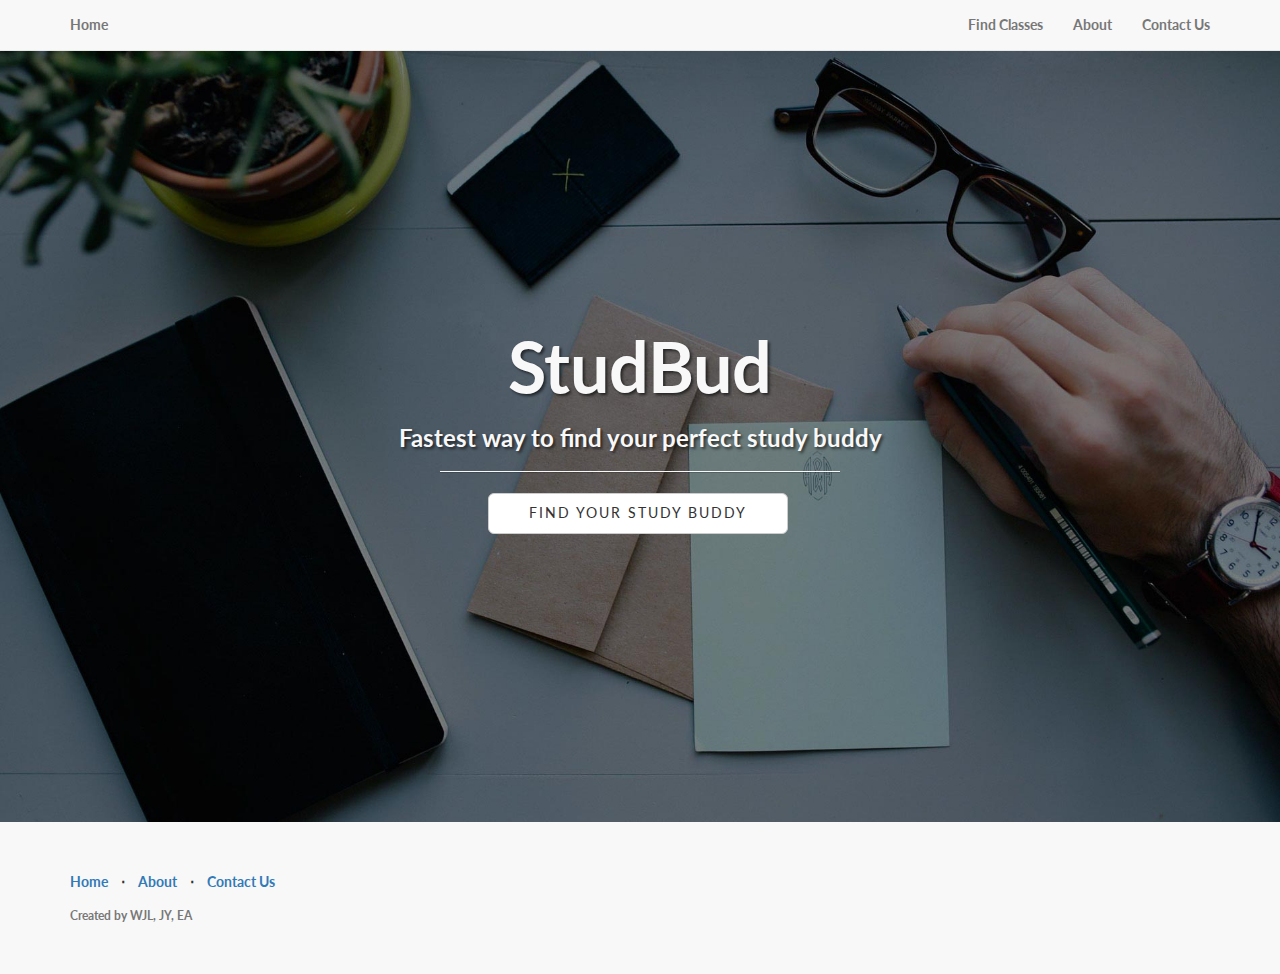
<file: index.html>
<!DOCTYPE html>
<html lang="en">

<head>

    <meta charset="utf-8">
    <meta http-equiv="X-UA-Compatible" content="IE=edge">
    <meta name="viewport" content="width=device-width, initial-scale=1">
    <meta name="description" content="">
    <meta name="author" content="">

    <!-- No cache -->
    <meta http-equiv="Cache-Control" content="no-cache, no-store, must-revalidate" />
    <meta http-equiv="Pragma" content="no-cache" />
    <meta http-equiv="Expires" content="0" />

    <title>StudBud | Home</title>

    <!-- Bootstrap Core CSS -->
    <link href="css/bootstrap.min.css" rel="stylesheet">

    <!-- Custom CSS -->
    <link href="css/landing-page.css" rel="stylesheet">

    <!-- Custom Fonts -->
    <link href="font-awesome/css/font-awesome.min.css" rel="stylesheet" type="text/css">
    <link href="https://fonts.googleapis.com/css?family=Lato:300,400,700,300italic,400italic,700italic" rel="stylesheet" type="text/css">

    <!-- HTML5 Shim and Respond.js IE8 support of HTML5 elements and media queries -->
    <!-- WARNING: Respond.js doesn't work if you view the page via file:// -->
    <!--[if lt IE 9]>
        <script src="https://oss.maxcdn.com/libs/html5shiv/3.7.0/html5shiv.js"></script>
        <script src="https://oss.maxcdn.com/libs/respond.js/1.4.2/respond.min.js"></script>
    <![endif]-->
    
    <link rel="icon" href="img/logoBig.png">

</head>

<body>

    <!-- Navigation -->
    <nav class="navbar navbar-default navbar-fixed-top topnav" role="navigation">
        <div class="container topnav">
            <!-- Brand and toggle get grouped for better mobile display -->
            <div class="navbar-header">
                <button type="button" class="navbar-toggle" data-toggle="collapse" data-target="#bs-example-navbar-collapse-1">
                    <span class="sr-only">Toggle navigation</span>
                    <span class="icon-bar"></span>
                    <span class="icon-bar"></span>
                    <span class="icon-bar"></span>
                </button>
                <a class="navbar-brand topnav" href="index.html">Home</a>
            </div>
            <!-- Collect the nav links, forms, and other content for toggling -->
            <div class="collapse navbar-collapse" id="bs-example-navbar-collapse-1">
                <ul class="nav navbar-nav navbar-right">
                    <li>
                        <a href="findClasses.html">Find Classes</a>
                    </li>
                    <li>
                        <a href="about.html">About</a>
                    </li>
                    <li>
                        <a href="contactUs.html">Contact Us</a>
                    </li>
                </ul>
            </div>
            <!-- /.navbar-collapse -->
        </div>
        <!-- /.container -->
    </nav>

    <!-- Header -->
    <a name="about"></a>
    <div class="intro-header">
        <div class="container">
            <div class="row">
                <div class="col-xs-12">
                    <div class="intro-message">
                        <h1>StudBud</h1>
                        <h3>Fastest way to find your perfect study buddy</h3>
                        <hr class="intro-divider">
                        <ul class="list-inline intro-social-buttons">
                            <li>
                                <a href="findClasses.html" class="btn btn-default btn-lg" id="mainButton"><span class="network-name">Find Your Study Buddy</span></a>
                            </li>
                        </ul>
                    </div>
                </div>
            </div>
        </div>
    </div>


    <!-- Footer -->
    <footer>
        <div class="container">
            <div class="row">
                <div class="col-xs-12">
                    <ul class="list-inline">
                        <li>
                            <a href="index.html">Home</a>
                        </li>
                        <li class="footer-menu-divider">&sdot;</li>
                        <li>
                            <a href="about.html">About</a>
                        </li>
                        <li class="footer-menu-divider">&sdot;</li>
                        <li>
                            <a href="contactUs.html">Contact Us</a>
                        </li>
                    </ul>
                    <p class="copyright text-muted small">Created by WJL, JY, EA</p>
                </div>
            </div>
        </div>
    </footer>

    <!-- jQuery -->
    <script src="js/jquery.js"></script>

    <!-- Bootstrap Core JavaScript -->
    <script src="js/bootstrap.min.js"></script>

</body>

</html>
</file>
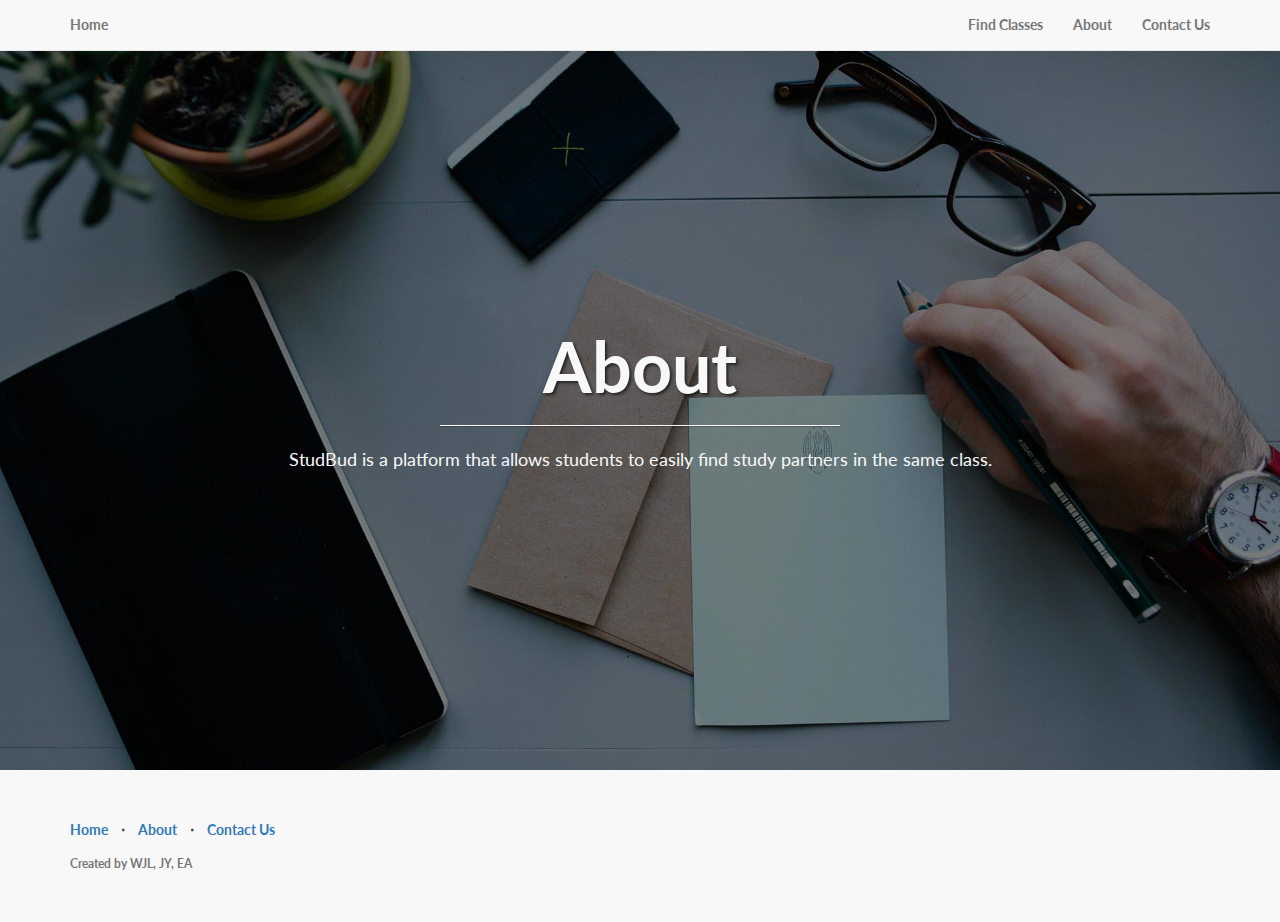
<file: about.html>
<!DOCTYPE html>
<html lang="en">

<head>

    <meta charset="utf-8">
    <meta http-equiv="X-UA-Compatible" content="IE=edge">
    <meta name="viewport" content="width=device-width, initial-scale=1">
    <meta name="description" content="">
    <meta name="author" content="">

    <!-- No cache -->
    <meta http-equiv="Cache-Control" content="no-cache, no-store, must-revalidate" />
    <meta http-equiv="Pragma" content="no-cache" />
    <meta http-equiv="Expires" content="0" />

    <title>StudBud | About</title>

    <!-- Bootstrap Core CSS -->
    <link href="css/bootstrap.min.css" rel="stylesheet">

    <!-- Custom CSS -->
    <link href="css/landing-page.css" rel="stylesheet">

    <!-- Custom Fonts -->
    <link href="font-awesome/css/font-awesome.min.css" rel="stylesheet" type="text/css">
    <link href="https://fonts.googleapis.com/css?family=Lato:300,400,700,300italic,400italic,700italic" rel="stylesheet" type="text/css">

    <!-- HTML5 Shim and Respond.js IE8 support of HTML5 elements and media queries -->
    <!-- WARNING: Respond.js doesn't work if you view the page via file:// -->
    <!--[if lt IE 9]>
        <script src="https://oss.maxcdn.com/libs/html5shiv/3.7.0/html5shiv.js"></script>
        <script src="https://oss.maxcdn.com/libs/respond.js/1.4.2/respond.min.js"></script>
    <![endif]-->
    
    <link rel="icon" href="img/logoBig.png">


</head>

<body>

    <!-- Navigation -->
    <nav class="navbar navbar-default navbar-fixed-top topnav" role="navigation">
        <div class="container topnav">
            <!-- Brand and toggle get grouped for better mobile display -->
            <div class="navbar-header">
                <button type="button" class="navbar-toggle" data-toggle="collapse" data-target="#bs-example-navbar-collapse-1">
                    <span class="sr-only">Toggle navigation</span>
                    <span class="icon-bar"></span>
                    <span class="icon-bar"></span>
                    <span class="icon-bar"></span>
                </button>
                <a class="navbar-brand topnav" href="index.html">Home</a>
            </div>
            <!-- Collect the nav links, forms, and other content for toggling -->
            <div class="collapse navbar-collapse" id="bs-example-navbar-collapse-1">
                <ul class="nav navbar-nav navbar-right">
                    <li>
                        <a href="findClasses.html">Find Classes</a>
                    </li>
                    <li>
                        <a href="about.html">About</a>
                    </li>
                    <li>
                        <a href="contactUs.html">Contact Us</a>
                    </li>
                </ul>
            </div>
            <!-- /.navbar-collapse -->
        </div>
        <!-- /.container -->
    </nav>

    <!-- Header -->
    <a name="about"></a>
    <div class="intro-header">
        <div class="container">
            <div class="row">
                <div class="col-xs-12">
                    <div class="intro-message">
                        <h1>About</h1>
                        <hr class="intro-divider">
                        <p class="lead">StudBud is a platform that allows students to easily find study partners in the same class.</p>
                    </div>
                </div>
            </div>
        </div>
    </div>
    
    <!-- Footer -->
    <footer>
        <div class="container">
            <div class="row">
                <div class="col-xs-12">
                    <ul class="list-inline">
                        <li>
                            <a href="index.html">Home</a>
                        </li>
                        <li class="footer-menu-divider">&sdot;</li>
                        <li>
                            <a href="about.html">About</a>
                        </li>
                        <li class="footer-menu-divider">&sdot;</li>
                        <li>
                            <a href="contactUs.html">Contact Us</a>
                        </li>
                    </ul>
                    <p class="copyright text-muted small">Created by WJL, JY, EA</p>
                </div>
            </div>
        </div>
    </footer>

    <!-- jQuery -->
    <script src="js/jquery.js"></script>

    <!-- Bootstrap Core JavaScript -->
    <script src="js/bootstrap.min.js"></script>

</body>

</html>
</file>
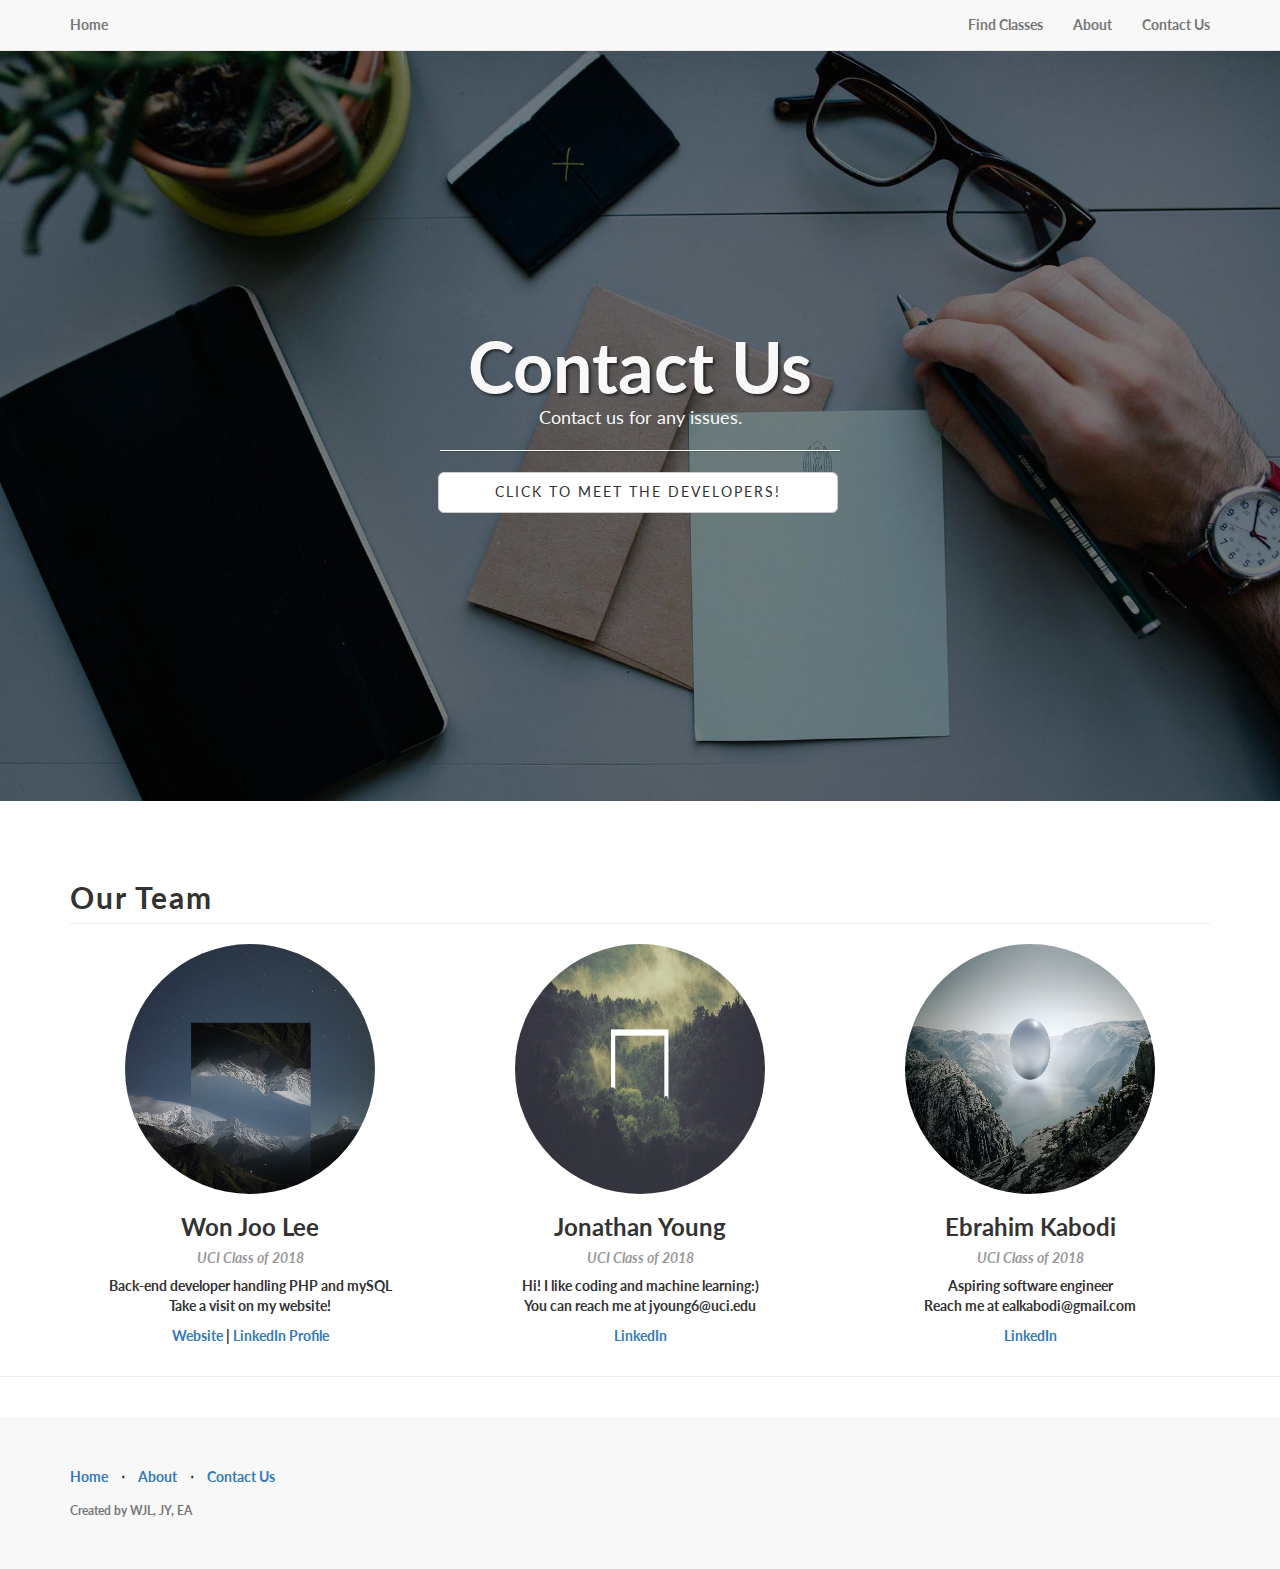
<file: contactUs.html>
<!DOCTYPE html>
<html lang="en">

<head>

    <!-- YOOOOOOO WAHT UPPPPPPPPPPPPPPPPP -->

    <meta charset="utf-8">
    <meta http-equiv="X-UA-Compatible" content="IE=edge">
    <meta name="viewport" content="width=device-width, initial-scale=1">
    <meta name="description" content="">
    <meta name="author" content="">

    <!-- No cache -->
    <meta http-equiv="Cache-Control" content="no-cache, no-store, must-revalidate" />
    <meta http-equiv="Pragma" content="no-cache" />
    <meta http-equiv="Expires" content="0" />

    <title>StudBud | Contact Us</title>

    <!-- Bootstrap Core CSS -->
    <link href="css/bootstrap.min.css" rel="stylesheet">

    <!-- Custom CSS -->
    <link href="css/landing-page.css" rel="stylesheet">

    <!-- Custom Fonts -->
    <link href="font-awesome/css/font-awesome.min.css" rel="stylesheet" type="text/css">
    <link href="https://fonts.googleapis.com/css?family=Lato:300,400,700,300italic,400italic,700italic" rel="stylesheet" type="text/css">

    <!-- HTML5 Shim and Respond.js IE8 support of HTML5 elements and media queries -->
    <!-- WARNING: Respond.js doesn't work if you view the page via file:// -->
    <!--[if lt IE 9]>
        <script src="https://oss.maxcdn.com/libs/html5shiv/3.7.0/html5shiv.js"></script>
        <script src="https://oss.maxcdn.com/libs/respond.js/1.4.2/respond.min.js"></script>
    <![endif]-->
    
    <link rel="icon" href="img/logoBig.png">


</head>

<body>

    <!-- Navigation -->
    <nav class="navbar navbar-default navbar-fixed-top topnav" role="navigation">
        <div class="container topnav">
            <!-- Brand and toggle get grouped for better mobile display -->
            <div class="navbar-header">
                <button type="button" class="navbar-toggle" data-toggle="collapse" data-target="#bs-example-navbar-collapse-1">
                    <span class="sr-only">Toggle navigation</span>
                    <span class="icon-bar"></span>
                    <span class="icon-bar"></span>
                    <span class="icon-bar"></span>
                </button>
                <a class="navbar-brand topnav" href="index.html">Home</a>
            </div>
            <!-- Collect the nav links, forms, and other content for toggling -->
            <div class="collapse navbar-collapse" id="bs-example-navbar-collapse-1">
                <ul class="nav navbar-nav navbar-right">
                    <li>
                        <a href="findClasses.html">Find Classes</a>
                    </li>
                    <li>
                        <a href="about.html">About</a>
                    </li>
                    <li>
                        <a href="contactUs.html">Contact Us</a>
                    </li>
                </ul>
            </div>
            <!-- /.navbar-collapse -->
        </div>
        <!-- /.container -->
    </nav>

    <!-- Header -->
    <a name="about"></a>
    <div class="intro-header">
        <div class="container">
            <div class="row">
                <div class="col-xs-12">
                    <div class="intro-message">
                        <h1>Contact Us</h1>
                        <p class="lead">Contact us for any issues.</p>
                        <hr class="intro-divider">
                        <ul class="list-inline intro-social-buttons">
                            <li>
                                <button type="button" class="btn btn-default btn-lg" id="mainButton2"><span class="network-name">Click to meet the developers!</span></button>
                            </li>
                        </ul>
                    </div>
                </div>
            </div>
        </div>
    </div>
    
    <div id="members"></div>
    <br>
    <br>
    <div class="container">

<!--
         Introduction Row 
        <div class="row">
            <div class="col-lg-12">
                <h1 class="page-header">About Us
                    <small>It's Nice to Meet You!</small>
                </h1>
                <p>Lorem ipsum dolor sit amet, consectetur adipisicing elit. Sint, explicabo dolores ipsam aliquam inventore corrupti eveniet quisquam quod totam laudantium repudiandae obcaecati ea consectetur debitis velit facere nisi expedita vel?</p>
            </div>
        </div>
-->

        <!-- Team Members Row -->
        <div class="row">
            <div class="col-lg-12">
                <h2 class="page-header">Our Team</h2>
            </div>
            <div class="col-lg-4 col-sm-6 text-center">
                <img class="img-circle img-responsive img-center" style="width:250px;height:250px;" src="img/abstract_jero.jpg" alt="">
                <h3>Won Joo Lee</h3>
                <h5 style="opacity:0.5"><i>UCI Class of 2018</i></h5>
                <p>Back-end developer handling PHP and mySQL<br>Take a visit on my website!</p>
                <p><a href="https://sites.google.com/uci.edu/wonjoolee/">Website</a> | <a href="https://www.linkedin.com/in/wonjoolee95">LinkedIn Profile</a></p>
            </div>
            <div class="col-lg-4 col-sm-6 text-center">
                <img class="img-circle img-responsive img-center" style="width:250px;height:250px;" src="img/abstract_jon.jpg" alt="">
                <h3>Jonathan Young</h3>
                <h5 style="opacity:0.5"><i>UCI Class of 2018</i></h5>
                <p>Hi! I like coding and machine learning:)<br>You can reach me at jyoung6@uci.edu</p>
                <p><a href=https://www.linkedin.com/in/jonathan-young-663211aa>LinkedIn</a></p>
            </div>
            <div class="col-lg-4 col-sm-6 text-center">
                <img class="img-circle img-responsive img-center" style="width:250px;height:250px;" src="img/abstract_ebra.jpg" alt="">
                <h3>Ebrahim Kabodi</h3>
                <h5 style="opacity:0.5"><i>UCI Class of 2018</i></h5>
                <p>Aspiring software engineer<br>Reach me at ealkabodi@gmail.com</p>
                <p><a href="https://www.linkedin.com/in/ebrahimkabodi">LinkedIn</a></p>
            </div>
        </div>
    </div>
    
    <hr>
    <br>
    
    
    <!-- Footer -->
    <footer>
        <div class="container">
            <div class="row">
                <div class="col-xs-12">
                    <ul class="list-inline">
                        <li>
                            <a href="index.html">Home</a>
                        </li>
                        <li class="footer-menu-divider">&sdot;</li>
                        <li>
                            <a href="about.html">About</a>
                        </li>
                        <li class="footer-menu-divider">&sdot;</li>
                        <li>
                            <a href="contactUs.html">Contact Us</a>
                        </li>
                    </ul>
                    <p class="copyright text-muted small">Created by WJL, JY, EA</p>
                </div>
            </div>
        </div>
    </footer>

    <!-- jQuery -->
    <script src="js/jquery.js"></script>

    <!-- Bootstrap Core JavaScript -->
    <script src="js/bootstrap.min.js"></script>

    <script>
        $("button").click(function() {
            $('html,body').animate({
                scrollTop: $("#members").offset().top},
                'slow');
        });
    </script>
    
</body>

</html>
</file>
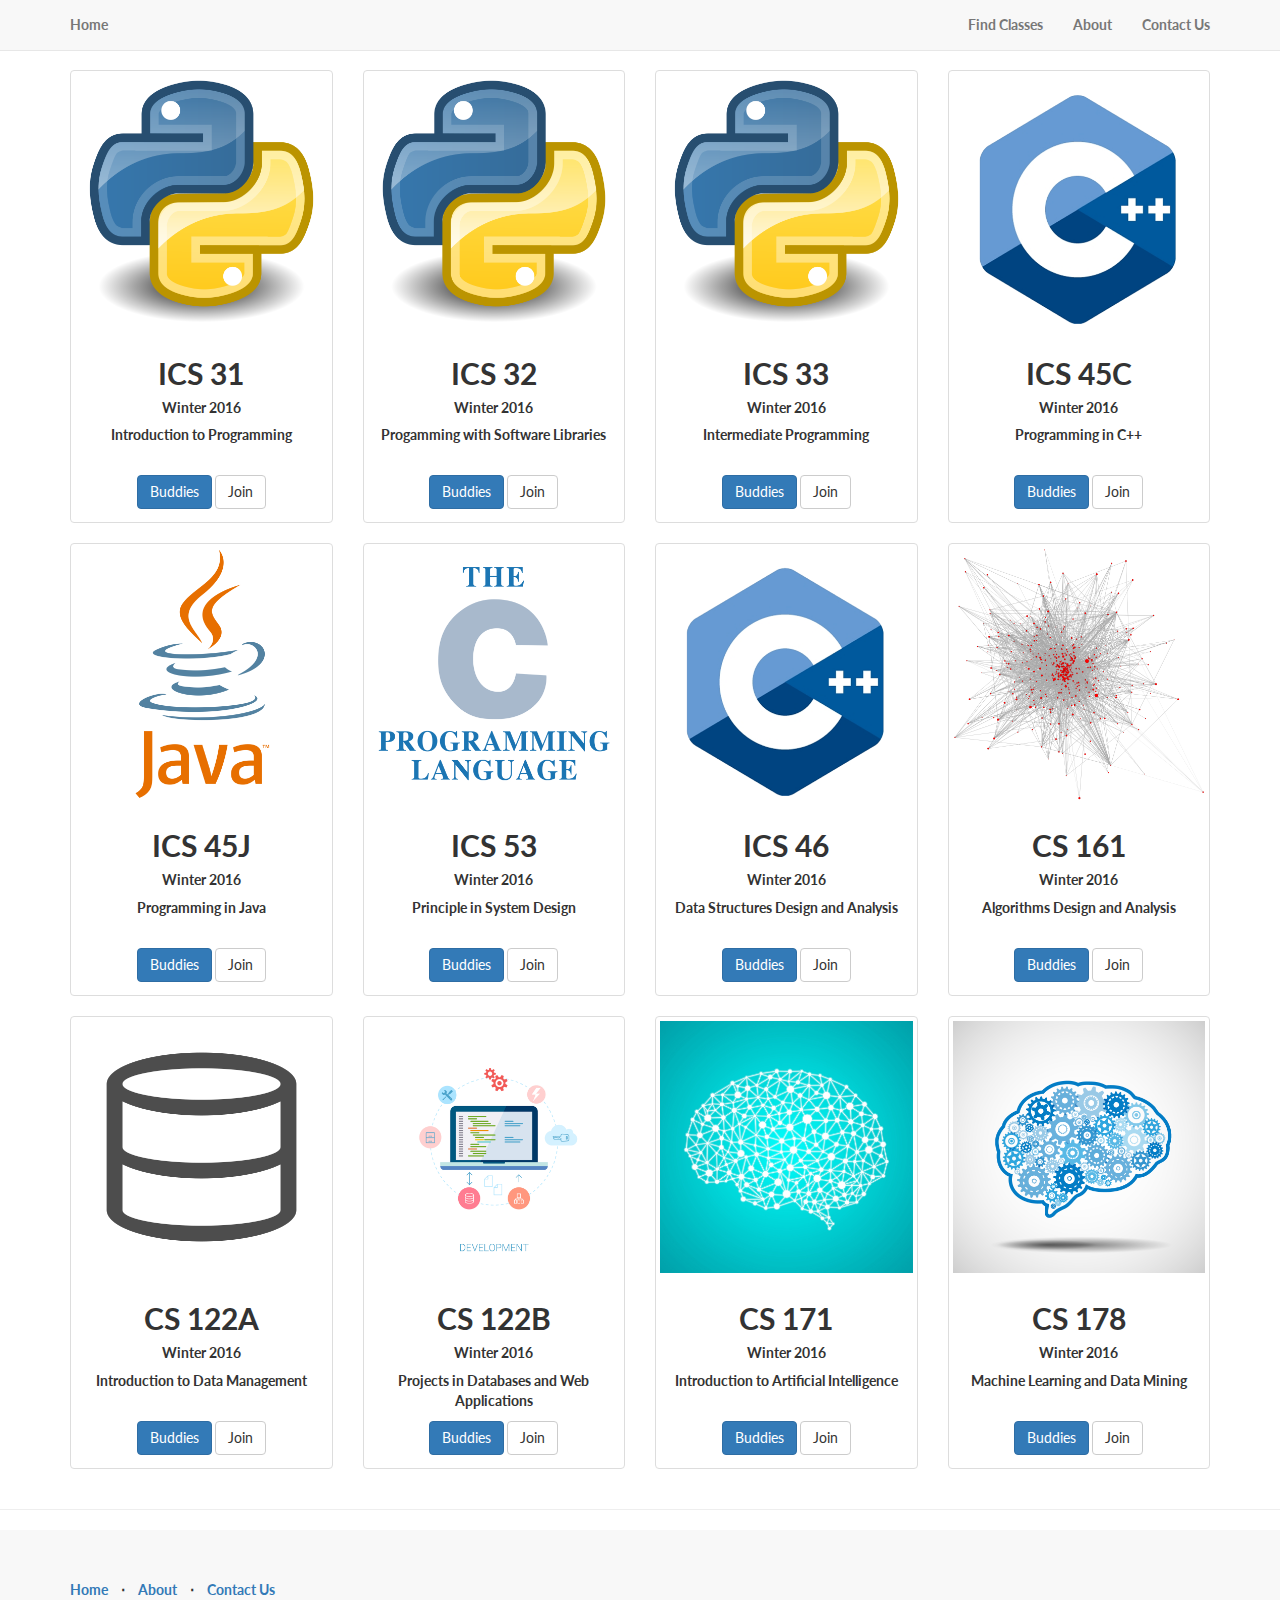
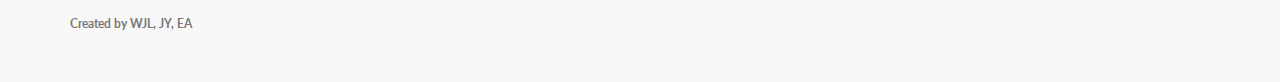
<file: findClasses.html>
<!DOCTYPE html>
<html lang="en">

<head>

    <meta charset="utf-8">
    <meta http-equiv="X-UA-Compatible" content="IE=edge">
    <meta name="viewport" content="width=device-width, initial-scale=1">
    <meta name="description" content="">
    <meta name="author" content="">

    <!-- No cache -->
    <meta http-equiv="Cache-Control" content="no-cache, no-store, must-revalidate" />
    <meta http-equiv="Pragma" content="no-cache" />
    <meta http-equiv="Expires" content="0" />

    <title>StudBud | Home</title>

    <!-- Bootstrap Core CSS -->
    <link href="css/bootstrap.min.css" rel="stylesheet">

    <!-- Custom CSS -->
    <link href="css/landing-page.css" rel="stylesheet">

    <!-- Custom Fonts -->
    <link href="font-awesome/css/font-awesome.min.css" rel="stylesheet" type="text/css">
    <link href="https://fonts.googleapis.com/css?family=Lato:300,400,700,300italic,400italic,700italic" rel="stylesheet" type="text/css">

    <!-- HTML5 Shim and Respond.js IE8 support of HTML5 elements and media queries -->
    <!-- WARNING: Respond.js doesn't work if you view the page via file:// -->
    <!--[if lt IE 9]>
        <script src="https://oss.maxcdn.com/libs/html5shiv/3.7.0/html5shiv.js"></script>
        <script src="https://oss.maxcdn.com/libs/respond.js/1.4.2/respond.min.js"></script>
    <![endif]-->
    
    <link rel="icon" href="img/logoBig.png">


</head>

<body>

    <!-- Navigation -->
    <nav class="navbar navbar-default navbar-fixed-top topnav" role="navigation">
        <div class="container topnav">
            <!-- Brand and toggle get grouped for better mobile display -->
            <div class="navbar-header">
                <button type="button" class="navbar-toggle" data-toggle="collapse" data-target="#bs-example-navbar-collapse-1">
                    <span class="sr-only">Toggle navigation</span>
                    <span class="icon-bar"></span>
                    <span class="icon-bar"></span>
                    <span class="icon-bar"></span>
                </button>
                <a class="navbar-brand topnav" href="index.html">Home</a>
            </div>
            <!-- Collect the nav links, forms, and other content for toggling -->
            <div class="collapse navbar-collapse" id="bs-example-navbar-collapse-1">
                <ul class="nav navbar-nav navbar-right">
                    <li>
                        <a href="findClasses.html">Find Classes</a>
                    </li>
                    <li>
                        <a href="about.html">About</a>
                    </li>
                    <li>
                        <a href="contactUs.html">Contact Us</a>
                    </li>
                </ul>
            </div>
            <!-- /.navbar-collapse -->
        </div>
        <!-- /.container -->
    </nav>

    
    <div class="container">
        <!-- Title -->
<!--
        <div class="row">
            <div class="jumbotron col-xs-12">
                <h2>Find Your Class</h2>
                <p>Choose any class you want to study!</p>
            </div>
        </div>
-->
    
        <br>
        <!-- Page Features -->
        <div class="row text-center">

            <div class="col-md-3 col-sm-6 hero-feature">
                <div class="thumbnail">
                    <img src="img/python.png" alt="">
                    <div class="caption">
                        <h2>ICS 31</h2>
                        <h5>Winter 2016</h5>
                        <p>Introduction to Programming</p>
                        <br>

                        
                            <form action="display_students.php" method="post" class="form-inline">
                                <input type="hidden" name="class_name" value="ICS 31">
                                <button type="submit" class="btn btn-primary">Buddies</button>
                                <button type="button" class="btn btn-default" data-toggle="modal" data-target="#myModal31">Join</button>
                            </form>
                            
                            
                            
                            
                            <!-- Modal -->
                            <div id="myModal31" class="modal fade" role="dialog">
                                <div class="modal-dialog">

                            <!-- Modal content-->
                            <div class="modal-content">
                                        <div class="modal-header">
                                            <button type="button" class="close" data-dismiss="modal">&times;</button>
                                            <h4 class="modal-title">Information</h4>
                                        </div>
                                    <div class="modal-body">
                                            
                                    

                                    <form action="add_student-1.1.php" method="post">
    
                                            <!-- Form  -->
                                            <div class="form-group row">
                                                <div class="col-xs-12">
                                                    <input class="form-control" type="Class Name" value="ICS 31" name="class_name" readonly>
                                                </div>
                                            </div>    
                                            
                                            <div class="form-group row">
                                          <div class="col-xs-12">
                                            <input class="form-control" type="First Name" placeholder="First Name" name="first_name">
                                          </div>
                                        </div>
                                        <div class="form-group row">
                                          <div class="col-xs-12">
                                            <input class="form-control" type="Last Name" placeholder="Last Name" name="last_name">
                                          </div>
                                        </div>
                                        <div class="form-group row">
                                          <div class="col-xs-12">
                                            <input class="form-control" type="email" placeholder="Email (e.g. panteater@uci.edu)" name="email">
                                          </div>
                                        </div>
                                        <div class="form-group row">
                                          <div class="col-xs-12">
                                            <input class="form-control" type="Topic" placeholder="Topic (e.g. Dynamic Programming)" name="topic">
                                          </div>
                                        </div>
                                        <div class="form-group row">
                                          <div class="col-xs-12">
                                            <input class="form-control" type="tel" placeholder="Time Availability (e.g. T/TH 2-4pm)" name="availability">
                                          </div>
                                        </div>
     
                                        <div class="modal-footer">
                                            <button type="submit" class="btn btn-default">Save</button>
                                            <button type="button" class="btn btn-default" data-dismiss="modal">Close</button>
                                        </div>

                                    </form>


                                </div>
                            </div>
                            <!-- Modal -->
                        </div>
                    </div>
                </div>
                </div>
            </div>
            
            
            
            
            <div class="col-md-3 col-sm-6 hero-feature">
                <div class="thumbnail">
                    <img src="img/python.png" alt="">
                    <div class="caption">
                        <h2>ICS 32</h2>
                        <h5>Winter 2016</h5>
                        <p>Progamming with Software Libraries</p>
                        <br>

                        
                            <form action="display_students.php" method="post" class="form-inline">
                                <input type="hidden" name="class_name" value="ICS 32">
                                <button type="submit" class="btn btn-primary">Buddies</button>
                                <button type="button" class="btn btn-default" data-toggle="modal" data-target="#myModal32">Join</button>
                            </form>
                            
                            
                            
                            
                            <!-- Modal -->
                            <div id="myModal32" class="modal fade" role="dialog">
                                <div class="modal-dialog">

                            <!-- Modal content-->
                                    <div class="modal-content">
                                        <div class="modal-header">
                                            <button type="button" class="close" data-dismiss="modal">&times;</button>
                                            <h4 class="modal-title">Information</h4>
                                        </div>
                                        <div class="modal-body">
                                            
                                            
    
                                            <br>
                                    <form action="add_student-1.1.php" method="post">
    
                                            <!-- Form  -->
                                            <div class="form-group row">
                                                <div class="col-xs-12">
                                                    <input class="form-control" type="Class Name" value="ICS 32" name="class_name" readonly>
                                                </div>
                                            </div>    
                                            
                                            <div class="form-group row">
                                          <div class="col-xs-12">
                                            <input class="form-control" type="First Name" placeholder="First Name" name="first_name">
                                          </div>
                                        </div>
                                        <div class="form-group row">
                                          <div class="col-xs-12">
                                            <input class="form-control" type="Last Name" placeholder="Last Name" name="last_name">
                                          </div>
                                        </div>
                                        <div class="form-group row">
                                          <div class="col-xs-12">
                                            <input class="form-control" type="email" placeholder="Email (e.g. panteater@uci.edu)" name="email">
                                          </div>
                                        </div>
                                        <div class="form-group row">
                                          <div class="col-xs-12">
                                            <input class="form-control" type="Topic" placeholder="Topic (e.g. Dynamic Programming)" name="topic">
                                          </div>
                                        </div>
                                        <div class="form-group row">
                                          <div class="col-xs-12">
                                            <input class="form-control" type="tel" placeholder="Time Availability (e.g. T/TH 2-4pm)" name="availability">
                                          </div>
                                        </div>
     
                                        <div class="modal-footer">
                                            <button type="submit" class="btn btn-default">Save</button>
                                            <button type="button" class="btn btn-default" data-dismiss="modal">Close</button>
                                        </div>

                                    </form>
                                </div>
                            </div>
                            <!-- Modal -->
                        </div>
                    </div>
                </div>
                </div>
            </div>
            
            
            
            <div class="col-md-3 col-sm-6 hero-feature">
                <div class="thumbnail">
                    <img src="img/python.png" alt="">
                    <div class="caption">
                        <h2>ICS 33</h2>
                        <h5>Winter 2016</h5>
                        <p>Intermediate Programming</p>
                        <br>

                        
                            <form action="display_students.php" method="post" class="form-inline">
                                <input type="hidden" name="class_name" value="ICS 33">
                                <button type="submit" class="btn btn-primary">Buddies</button>
                                <button type="button" class="btn btn-default" data-toggle="modal" data-target="#myModal33">Join</button>
                            </form>
                            
                            
                            
                            
                            <!-- Modal -->
                            <div id="myModal33" class="modal fade" role="dialog">
                                <div class="modal-dialog">

                            <!-- Modal content-->
                                    <div class="modal-content">
                                        <div class="modal-header">
                                            <button type="button" class="close" data-dismiss="modal">&times;</button>
                                            <h4 class="modal-title">Information</h4>
                                        </div>
                                        <div class="modal-body">
                                            
                                                
                                            <br>
                                    <form action="add_student-1.1.php" method="post">
    
                                            <!-- Form  -->
                                            <div class="form-group row">
                                                <div class="col-xs-12">
                                                    <input class="form-control" type="Class Name" value="ICS 33" name="class_name" readonly>
                                                </div>
                                            </div>    
                                            
                                            <div class="form-group row">
                                          <div class="col-xs-12">
                                            <input class="form-control" type="First Name" placeholder="First Name" name="first_name">
                                          </div>
                                        </div>
                                        <div class="form-group row">
                                          <div class="col-xs-12">
                                            <input class="form-control" type="Last Name" placeholder="Last Name" name="last_name">
                                          </div>
                                        </div>
                                        <div class="form-group row">
                                          <div class="col-xs-12">
                                            <input class="form-control" type="email" placeholder="Email (e.g. panteater@uci.edu)" name="email">
                                          </div>
                                        </div>
                                        <div class="form-group row">
                                          <div class="col-xs-12">
                                            <input class="form-control" type="Topic" placeholder="Topic (e.g. Dynamic Programming)" name="topic">
                                          </div>
                                        </div>
                                        <div class="form-group row">
                                          <div class="col-xs-12">
                                            <input class="form-control" type="tel" placeholder="Time Availability (e.g. T/TH 2-4pm)" name="availability">
                                          </div>
                                        </div>
     
                                        <div class="modal-footer">
                                            <button type="submit" class="btn btn-default">Save</button>
                                            <button type="button" class="btn btn-default" data-dismiss="modal">Close</button>
                                        </div>

                                    </form>
                                </div>
                            </div>
                            <!-- Modal -->
                        </div>
                    </div>
                </div>
                </div>
            </div>
       
            
            
            
            <div class="col-md-3 col-sm-6 hero-feature">
                <div class="thumbnail">
                    <img src="img/c++.png" alt="">
                    <div class="caption">
                        <h2>ICS 45C</h2>
                        <h5>Winter 2016</h5>
                        <p>Programming in C++</p>
                        <br>

                        
                            <form action="display_students.php" method="post" class="form-inline">
                                <input type="hidden" name="class_name" value="ICS 45C">
                                <button type="submit" class="btn btn-primary">Buddies</button>
                                <button type="button" class="btn btn-default" data-toggle="modal" data-target="#myModal45C">Join</button>
                            </form>
                            
                            
                            
                            
                            <!-- Modal -->
                            <div id="myModal45C" class="modal fade" role="dialog">
                                <div class="modal-dialog">

                            <!-- Modal content-->
                                    <div class="modal-content">
                                        <div class="modal-header">
                                            <button type="button" class="close" data-dismiss="modal">&times;</button>
                                            <h4 class="modal-title">Information</h4>
                                        </div>
                                        <div class="modal-body">
                                            
                                                
                                            <br>
                                    <form action="add_student-1.1.php" method="post">
    
                                            <!-- Form  -->
                                            <div class="form-group row">
                                                <div class="col-xs-12">
                                                    <input class="form-control" type="Class Name" value="ICS 45C" name="class_name" readonly>
                                                </div>
                                            </div>    
                                            
                                            <div class="form-group row">
                                          <div class="col-xs-12">
                                            <input class="form-control" type="First Name" placeholder="First Name" name="first_name">
                                          </div>
                                        </div>
                                        <div class="form-group row">
                                          <div class="col-xs-12">
                                            <input class="form-control" type="Last Name" placeholder="Last Name" name="last_name">
                                          </div>
                                        </div>
                                        <div class="form-group row">
                                          <div class="col-xs-12">
                                            <input class="form-control" type="email" placeholder="Email (e.g. panteater@uci.edu)" name="email">
                                          </div>
                                        </div>
                                        <div class="form-group row">
                                          <div class="col-xs-12">
                                            <input class="form-control" type="Topic" placeholder="Topic (e.g. Dynamic Programming)" name="topic">
                                          </div>
                                        </div>
                                        <div class="form-group row">
                                          <div class="col-xs-12">
                                            <input class="form-control" type="tel" placeholder="Time Availability (e.g. T/TH 2-4pm)" name="availability">
                                          </div>
                                        </div>
     
                                        <div class="modal-footer">
                                            <button type="submit" class="btn btn-default">Save</button>
                                            <button type="button" class="btn btn-default" data-dismiss="modal">Close</button>
                                        </div>

                                    </form>
                                </div>
                            </div>
                            <!-- Modal -->
                        </div>
                    </div>
                </div>
                </div>
            </div>
            
            <div class="col-md-3 col-sm-6 hero-feature">
                <div class="thumbnail">
                    <img src="img/java.png" alt="">
                    <div class="caption">
                        <h2>ICS 45J</h2>
                        <h5>Winter 2016</h5>
                        <p>Programming in Java</p>
                        <br>

                        
                            <form action="display_students.php" method="post" class="form-inline">
                                <input type="hidden" name="class_name" value="ICS 45J">
                                <button type="submit" class="btn btn-primary">Buddies</button>
                                <button type="button" class="btn btn-default" data-toggle="modal" data-target="#myModal45J">Join</button>
                            </form>
                            
                            
                            
                            
                            <!-- Modal -->
                            <div id="myModal45J" class="modal fade" role="dialog">
                                <div class="modal-dialog">

                            <!-- Modal content-->
                                    <div class="modal-content">
                                        <div class="modal-header">
                                            <button type="button" class="close" data-dismiss="modal">&times;</button>
                                            <h4 class="modal-title">Information</h4>
                                        </div>
                                        <div class="modal-body">
                                            
                                                
                                            <br>
                                    <form action="add_student-1.1.php" method="post">
    
                                            <!-- Form  -->
                                            <div class="form-group row">
                                                <div class="col-xs-12">
                                                    <input class="form-control" type="Class Name" value="ICS 45J" name="class_name" readonly>
                                                </div>
                                            </div>    
                                            
                                            <div class="form-group row">
                                          <div class="col-xs-12">
                                            <input class="form-control" type="First Name" placeholder="First Name" name="first_name">
                                          </div>
                                        </div>
                                        <div class="form-group row">
                                          <div class="col-xs-12">
                                            <input class="form-control" type="Last Name" placeholder="Last Name" name="last_name">
                                          </div>
                                        </div>
                                        <div class="form-group row">
                                          <div class="col-xs-12">
                                            <input class="form-control" type="email" placeholder="Email (e.g. panteater@uci.edu)" name="email">
                                          </div>
                                        </div>
                                        <div class="form-group row">
                                          <div class="col-xs-12">
                                            <input class="form-control" type="Topic" placeholder="Topic (e.g. Dynamic Programming)" name="topic">
                                          </div>
                                        </div>
                                        <div class="form-group row">
                                          <div class="col-xs-12">
                                            <input class="form-control" type="tel" placeholder="Time Availability (e.g. T/TH 2-4pm)" name="availability">
                                          </div>
                                        </div>
     
                                        <div class="modal-footer">
                                            <button type="submit" class="btn btn-default">Save</button>
                                            <button type="button" class="btn btn-default" data-dismiss="modal">Close</button>
                                        </div>

                                    </form>
                                </div>
                            </div>
                            <!-- Modal -->
                        </div>
                    </div>
                </div>
                </div>
            </div>
            
            
            
            
            
            
            
            
            <div class="col-md-3 col-sm-6 hero-feature">
                <div class="thumbnail">
                    <img src="img/clogo.png" alt="">
                    <div class="caption">
                        <h2>ICS 53</h2>
                        <h5>Winter 2016</h5>
                        <p>Principle in System Design</p>
                        <br>

                        
                            <form action="display_students.php" method="post" class="form-inline">
                                <input type="hidden" name="class_name" value="ICS 53">
                                <button type="submit" class="btn btn-primary">Buddies</button>
                                <button type="button" class="btn btn-default" data-toggle="modal" data-target="#myModal53">Join</button>
                            </form>
                            
                            
                            
                            
                            <!-- Modal -->
                            <div id="myModal53" class="modal fade" role="dialog">
                                <div class="modal-dialog">

                            <!-- Modal content-->
                                    <div class="modal-content">
                                        <div class="modal-header">
                                            <button type="button" class="close" data-dismiss="modal">&times;</button>
                                            <h4 class="modal-title">Information</h4>
                                        </div>
                                        <div class="modal-body">
                                            
                                                
                                            <br>
                                    <form action="add_student-1.1.php" method="post">
    
                                            <!-- Form  -->
                                            <div class="form-group row">
                                                <div class="col-xs-12">
                                                    <input class="form-control" type="Class Name" value="ICS 53" name="class_name" readonly>
                                                </div>
                                            </div>    
                                            
                                            <div class="form-group row">
                                          <div class="col-xs-12">
                                            <input class="form-control" type="First Name" placeholder="First Name" name="first_name">
                                          </div>
                                        </div>
                                        <div class="form-group row">
                                          <div class="col-xs-12">
                                            <input class="form-control" type="Last Name" placeholder="Last Name" name="last_name">
                                          </div>
                                        </div>
                                        <div class="form-group row">
                                          <div class="col-xs-12">
                                            <input class="form-control" type="email" placeholder="Email (e.g. panteater@uci.edu)" name="email">
                                          </div>
                                        </div>
                                        <div class="form-group row">
                                          <div class="col-xs-12">
                                            <input class="form-control" type="Topic" placeholder="Topic (e.g. Dynamic Programming)" name="topic">
                                          </div>
                                        </div>
                                        <div class="form-group row">
                                          <div class="col-xs-12">
                                            <input class="form-control" type="tel" placeholder="Time Availability (e.g. T/TH 2-4pm)" name="availability">
                                          </div>
                                        </div>
     
                                        <div class="modal-footer">
                                            <button type="submit" class="btn btn-default">Save</button>
                                            <button type="button" class="btn btn-default" data-dismiss="modal">Close</button>
                                        </div>

                                    </form>
                                </div>
                            </div>
                            <!-- Modal -->
                        </div>
                    </div>
                </div>
                </div>
            </div>
            
            
            
            
            
            
            
            
            
            
            <div class="col-md-3 col-sm-6 hero-feature">
                <div class="thumbnail">
                    <img src="img/c++.png" alt="">
                    <div class="caption">
                        <h2>ICS 46</h2>
                        <h5>Winter 2016</h5>
                        <p>Data Structures Design and Analysis</p>
                        <br>

                        
                            <form action="display_students.php" method="post" class="form-inline">
                                <input type="hidden" name="class_name" value="ICS 46">
                                <button type="submit" class="btn btn-primary">Buddies</button>
                                <button type="button" class="btn btn-default" data-toggle="modal" data-target="#myModal46">Join</button>
                            </form>
                            
                            
                            
                            
                            <!-- Modal -->
                            <div id="myModal46" class="modal fade" role="dialog">
                                <div class="modal-dialog">

                            <!-- Modal content-->
                                    <div class="modal-content">
                                        <div class="modal-header">
                                            <button type="button" class="close" data-dismiss="modal">&times;</button>
                                            <h4 class="modal-title">Information</h4>
                                        </div>
                                        <div class="modal-body">
                                            
                                                
                                            <br>
                                    <form action="add_student-1.1.php" method="post">
    
                                            <!-- Form  -->
                                            <div class="form-group row">
                                                <div class="col-xs-12">
                                                    <input class="form-control" type="Class Name" value="ICS 46" name="class_name" readonly>
                                                </div>
                                            </div>    
                                            
                                            <div class="form-group row">
                                          <div class="col-xs-12">
                                            <input class="form-control" type="First Name" placeholder="First Name" name="first_name">
                                          </div>
                                        </div>
                                        <div class="form-group row">
                                          <div class="col-xs-12">
                                            <input class="form-control" type="Last Name" placeholder="Last Name" name="last_name">
                                          </div>
                                        </div>
                                        <div class="form-group row">
                                          <div class="col-xs-12">
                                            <input class="form-control" type="email" placeholder="Email (e.g. panteater@uci.edu)" name="email">
                                          </div>
                                        </div>
                                        <div class="form-group row">
                                          <div class="col-xs-12">
                                            <input class="form-control" type="Topic" placeholder="Topic (e.g. Dynamic Programming)" name="topic">
                                          </div>
                                        </div>
                                        <div class="form-group row">
                                          <div class="col-xs-12">
                                            <input class="form-control" type="tel" placeholder="Time Availability (e.g. T/TH 2-4pm)" name="availability">
                                          </div>
                                        </div>
     
                                        <div class="modal-footer">
                                            <button type="submit" class="btn btn-default">Save</button>
                                            <button type="button" class="btn btn-default" data-dismiss="modal">Close</button>
                                        </div>

                                    </form>
                                </div>
                            </div>
                            <!-- Modal -->
                        </div>
                    </div>
                </div>
                </div>
            </div>
            
            
            <div class="col-md-3 col-sm-6 hero-feature">
                <div class="thumbnail">
                    <img src="img/algorithm.png" alt="">
                    <div class="caption">
                        <h2>CS 161</h2>
                        <h5>Winter 2016</h5>
                        <p>Algorithms Design and Analysis</p>
                        <br>

                        
                            <form action="display_students.php" method="post" class="form-inline">
                                <input type="hidden" name="class_name" value="CS 161">
                                <button type="submit" class="btn btn-primary">Buddies</button>
                                <button type="button" class="btn btn-default" data-toggle="modal" data-target="#myModal161">Join</button>
                            </form>
                            
                            
                            
                            
                            <!-- Modal -->
                            <div id="myModal161" class="modal fade" role="dialog">
                                <div class="modal-dialog">

                            <!-- Modal content-->
                                    <div class="modal-content">
                                        <div class="modal-header">
                                            <button type="button" class="close" data-dismiss="modal">&times;</button>
                                            <h4 class="modal-title">Information</h4>
                                        </div>
                                        <div class="modal-body">
                                            
                                                
                                            <br>
                                    <form action="add_student-1.1.php" method="post">
    
                                            <!-- Form  -->
                                            <div class="form-group row">
                                                <div class="col-xs-12">
                                                    <input class="form-control" type="Class Name" value="CS 161" name="class_name" readonly>
                                                </div>
                                            </div>    
                                            
                                            <div class="form-group row">
                                          <div class="col-xs-12">
                                            <input class="form-control" type="First Name" placeholder="First Name" name="first_name">
                                          </div>
                                        </div>
                                        <div class="form-group row">
                                          <div class="col-xs-12">
                                            <input class="form-control" type="Last Name" placeholder="Last Name" name="last_name">
                                          </div>
                                        </div>
                                        <div class="form-group row">
                                          <div class="col-xs-12">
                                            <input class="form-control" type="email" placeholder="Email (e.g. panteater@uci.edu)" name="email">
                                          </div>
                                        </div>
                                        <div class="form-group row">
                                          <div class="col-xs-12">
                                            <input class="form-control" type="Topic" placeholder="Topic (e.g. Dynamic Programming)" name="topic">
                                          </div>
                                        </div>
                                        <div class="form-group row">
                                          <div class="col-xs-12">
                                            <input class="form-control" type="tel" placeholder="Time Availability (e.g. T/TH 2-4pm)" name="availability">
                                          </div>
                                        </div>
     
                                        <div class="modal-footer">
                                            <button type="submit" class="btn btn-default">Save</button>
                                            <button type="button" class="btn btn-default" data-dismiss="modal">Close</button>
                                        </div>

                                    </form>
                                </div>
                            </div>
                            <!-- Modal -->
                        </div>
                    </div>
                </div>
                </div>
            </div>
            
            
            <div class="col-md-3 col-sm-6 hero-feature">
                <div class="thumbnail">
                    <img src="img/database.png" alt="">
                    <div class="caption">
                        <h2>CS 122A</h2>
                        <h5>Winter 2016</h5>
                        <p>Introduction to Data Management</p>
                        <br>

                        
                            <form action="display_students.php" method="post" class="form-inline">
                                <input type="hidden" name="class_name" value="CS 122A">
                                <button type="submit" class="btn btn-primary">Buddies</button>
                                <button type="button" class="btn btn-default" data-toggle="modal" data-target="#myModal122A">Join</button>
                            </form>
                            
                            
                            
                            
                            <!-- Modal -->
                            <div id="myModal122A" class="modal fade" role="dialog">
                                <div class="modal-dialog">

                            <!-- Modal content-->
                                    <div class="modal-content">
                                        <div class="modal-header">
                                            <button type="button" class="close" data-dismiss="modal">&times;</button>
                                            <h4 class="modal-title">Information</h4>
                                        </div>
                                        <div class="modal-body">
                                            
                                                
                                            <br>
                                    <form action="add_student-1.1.php" method="post">
    
                                            <!-- Form  -->
                                            <div class="form-group row">
                                                <div class="col-xs-12">
                                                    <input class="form-control" type="Class Name" value="CS 122A" name="class_name" readonly>
                                                </div>
                                            </div>    
                                            
                                            <div class="form-group row">
                                          <div class="col-xs-12">
                                            <input class="form-control" type="First Name" placeholder="First Name" name="first_name">
                                          </div>
                                        </div>
                                        <div class="form-group row">
                                          <div class="col-xs-12">
                                            <input class="form-control" type="Last Name" placeholder="Last Name" name="last_name">
                                          </div>
                                        </div>
                                        <div class="form-group row">
                                          <div class="col-xs-12">
                                            <input class="form-control" type="email" placeholder="Email (e.g. panteater@uci.edu)" name="email">
                                          </div>
                                        </div>
                                        <div class="form-group row">
                                          <div class="col-xs-12">
                                            <input class="form-control" type="Topic" placeholder="Topic (e.g. Dynamic Programming)" name="topic">
                                          </div>
                                        </div>
                                        <div class="form-group row">
                                          <div class="col-xs-12">
                                            <input class="form-control" type="tel" placeholder="Time Availability (e.g. T/TH 2-4pm)" name="availability">
                                          </div>
                                        </div>
     
                                        <div class="modal-footer">
                                            <button type="submit" class="btn btn-default">Save</button>
                                            <button type="button" class="btn btn-default" data-dismiss="modal">Close</button>
                                        </div>

                                    </form>
                                </div>
                            </div>
                            <!-- Modal -->
                        </div>
                    </div>
                </div>
                </div>
            </div>
            
            <div class="col-md-3 col-sm-6 hero-feature">
                <div class="thumbnail">
                    <img src="img/web_dev.png" alt="">
                    <div class="caption">
                        <h2>CS 122B</h2>
                        <h5>Winter 2016</h5>
                        <p>Projects in Databases and Web Applications</p>

                        
                            <form action="display_students.php" method="post" class="form-inline">
                                <input type="hidden" name="class_name" value="CS 122B">
                                <button type="submit" class="btn btn-primary">Buddies</button>
                                <button type="button" class="btn btn-default" data-toggle="modal" data-target="#myModal122B">Join</button>
                            </form>
                            
                            
                            
                            
                            <!-- Modal -->
                            <div id="myModal122B" class="modal fade" role="dialog">
                                <div class="modal-dialog">

                            <!-- Modal content-->
                                    <div class="modal-content">
                                        <div class="modal-header">
                                            <button type="button" class="close" data-dismiss="modal">&times;</button>
                                            <h4 class="modal-title">Information</h4>
                                        </div>
                                        <div class="modal-body">
                                            
                                                
                                            <br>
                                    <form action="add_student-1.1.php" method="post">
    
                                            <!-- Form  -->
                                            <div class="form-group row">
                                                <div class="col-xs-12">
                                                    <input class="form-control" type="Class Name" value="CS 122B" name="class_name" readonly>
                                                </div>
                                            </div>    
                                            
                                            <div class="form-group row">
                                          <div class="col-xs-12">
                                            <input class="form-control" type="First Name" placeholder="First Name" name="first_name">
                                          </div>
                                        </div>
                                        <div class="form-group row">
                                          <div class="col-xs-12">
                                            <input class="form-control" type="Last Name" placeholder="Last Name" name="last_name">
                                          </div>
                                        </div>
                                        <div class="form-group row">
                                          <div class="col-xs-12">
                                            <input class="form-control" type="email" placeholder="Email (e.g. panteater@uci.edu)" name="email">
                                          </div>
                                        </div>
                                        <div class="form-group row">
                                          <div class="col-xs-12">
                                            <input class="form-control" type="Topic" placeholder="Topic (e.g. Dynamic Programming)" name="topic">
                                          </div>
                                        </div>
                                        <div class="form-group row">
                                          <div class="col-xs-12">
                                            <input class="form-control" type="tel" placeholder="Time Availability (e.g. T/TH 2-4pm)" name="availability">
                                          </div>
                                        </div>
     
                                        <div class="modal-footer">
                                            <button type="submit" class="btn btn-default">Save</button>
                                            <button type="button" class="btn btn-default" data-dismiss="modal">Close</button>
                                        </div>

                                    </form>
                                </div>
                            </div>
                            <!-- Modal -->
                        </div>
                    </div>
                </div>
                </div>
            </div>
            
            
            
            
            <div class="col-md-3 col-sm-6 hero-feature">
                <div class="thumbnail">
                    <img src="img/ai.png" alt="">
                    <div class="caption">
                        <h2>CS 171</h2>
                        <h5>Winter 2016</h5>
                        <p>Introduction to Artificial Intelligence</p>
                        <br>

                        
                            <form action="display_students.php" method="post" class="form-inline">
                                <input type="hidden" name="class_name" value="CS 171">
                                <button type="submit" class="btn btn-primary">Buddies</button>
                                <button type="button" class="btn btn-default" data-toggle="modal" data-target="#myModal171">Join</button>
                            </form>
                            
                            
                            
                            
                            <!-- Modal -->
                            <div id="myModal171" class="modal fade" role="dialog">
                                <div class="modal-dialog">

                            <!-- Modal content-->
                                    <div class="modal-content">
                                        <div class="modal-header">
                                            <button type="button" class="close" data-dismiss="modal">&times;</button>
                                            <h4 class="modal-title">Information</h4>
                                        </div>
                                        <div class="modal-body">
                                            
                                                
                                            <br>
                                    <form action="add_student-1.1.php" method="post">
    
                                            <!-- Form  -->
                                            <div class="form-group row">
                                                <div class="col-xs-12">
                                                    <input class="form-control" type="Class Name" value="CS 171" name="class_name" readonly>
                                                </div>
                                            </div>    
                                            
                                            <div class="form-group row">
                                          <div class="col-xs-12">
                                            <input class="form-control" type="First Name" placeholder="First Name" name="first_name">
                                          </div>
                                        </div>
                                        <div class="form-group row">
                                          <div class="col-xs-12">
                                            <input class="form-control" type="Last Name" placeholder="Last Name" name="last_name">
                                          </div>
                                        </div>
                                        <div class="form-group row">
                                          <div class="col-xs-12">
                                            <input class="form-control" type="email" placeholder="Email (e.g. panteater@uci.edu)" name="email">
                                          </div>
                                        </div>
                                        <div class="form-group row">
                                          <div class="col-xs-12">
                                            <input class="form-control" type="Topic" placeholder="Topic (e.g. Dynamic Programming)" name="topic">
                                          </div>
                                        </div>
                                        <div class="form-group row">
                                          <div class="col-xs-12">
                                            <input class="form-control" type="tel" placeholder="Time Availability (e.g. T/TH 2-4pm)" name="availability">
                                          </div>
                                        </div>
     
                                        <div class="modal-footer">
                                            <button type="submit" class="btn btn-default">Save</button>
                                            <button type="button" class="btn btn-default" data-dismiss="modal">Close</button>
                                        </div>

                                    </form>

                                </div>
                            </div>
                            <!-- Modal -->
                        </div>
                    </div>
                </div>
                </div>
            </div>
            
            
            <div class="col-md-3 col-sm-6 hero-feature">
                <div class="thumbnail">
                    <img src="img/ml.png" alt="">
                    <div class="caption">
                        <h2>CS 178</h2>
                        <h5>Winter 2016</h5>
                        <p>Machine Learning and Data Mining</p>
                        <br>

                        
                            <form action="display_students.php" method="post" class="form-inline">
                                <input type="hidden" name="class_name" value="CS 178">
                                <button type="submit" class="btn btn-primary">Buddies</button>
                                <button type="button" class="btn btn-default" data-toggle="modal" data-target="#myModal178">Join</button>
                            </form>
                            
                            
                            
                            
                            <!-- Modal -->
                            <div id="myModal178" class="modal fade" role="dialog">
                                <div class="modal-dialog">

                            <!-- Modal content-->
                                    <div class="modal-content">
                                        <div class="modal-header">
                                            <button type="button" class="close" data-dismiss="modal">&times;</button>
                                            <h4 class="modal-title">Information</h4>
                                        </div>
                                        <div class="modal-body">
                                            
                                                
                                            <br>
                                    <form action="add_student-1.1.php" method="post">
    
                                            <!-- Form  -->
                                            <div class="form-group row">
                                                <div class="col-xs-12">
                                                    <input class="form-control" type="Class Name" value="CS 178" name="class_name" readonly>
                                                </div>
                                            </div>    
                                            
                                            <div class="form-group row">
                                          <div class="col-xs-12">
                                            <input class="form-control" type="First Name" placeholder="First Name" name="first_name">
                                          </div>
                                        </div>
                                        <div class="form-group row">
                                          <div class="col-xs-12">
                                            <input class="form-control" type="Last Name" placeholder="Last Name" name="last_name">
                                          </div>
                                        </div>
                                        <div class="form-group row">
                                          <div class="col-xs-12">
                                            <input class="form-control" type="email" placeholder="Email (e.g. panteater@uci.edu)" name="email">
                                          </div>
                                        </div>
                                        <div class="form-group row">
                                          <div class="col-xs-12">
                                            <input class="form-control" type="Topic" placeholder="Topic (e.g. Dynamic Programming)" name="topic">
                                          </div>
                                        </div>
                                        <div class="form-group row">
                                          <div class="col-xs-12">
                                            <input class="form-control" type="tel" placeholder="Time Availability (e.g. T/TH 2-4pm)" name="availability">
                                          </div>
                                        </div>
     
                                        <div class="modal-footer">
                                            <button type="submit" class="btn btn-default">Save</button>
                                            <button type="button" class="btn btn-default" data-dismiss="modal">Close</button>
                                        </div>

                                    </form>
                                </div>
                            </div>
                            <!-- Modal -->
                        </div>
                    </div>
                </div>
                </div>
            </div>
            
            
            
            
            
            
            
            
            
            
        </div>
    </div>
 
    

    <hr>


    <!-- Footer -->
    <footer>
        <div class="container">
            <div class="row">
                <div class="col-xs-12">
                    <ul class="list-inline">
                        <li>
                            <a href="index.html">Home</a>
                        </li>
                        <li class="footer-menu-divider">&sdot;</li>
                        <li>
                            <a href="about.html">About</a>
                        </li>
                        <li class="footer-menu-divider">&sdot;</li>
                        <li>
                            <a href="contactUs.html">Contact Us</a>
                        </li>
                    </ul>
                    <p class="copyright text-muted small">Created by WJL, JY, EA</p>
                </div>
            </div>
        </div>
    </footer>

    <!-- jQuery -->
    <script src="js/jquery.js"></script>

    <!-- Bootstrap Core JavaScript -->
    <script src="js/bootstrap.min.js"></script>

</body>

</html>
</file>
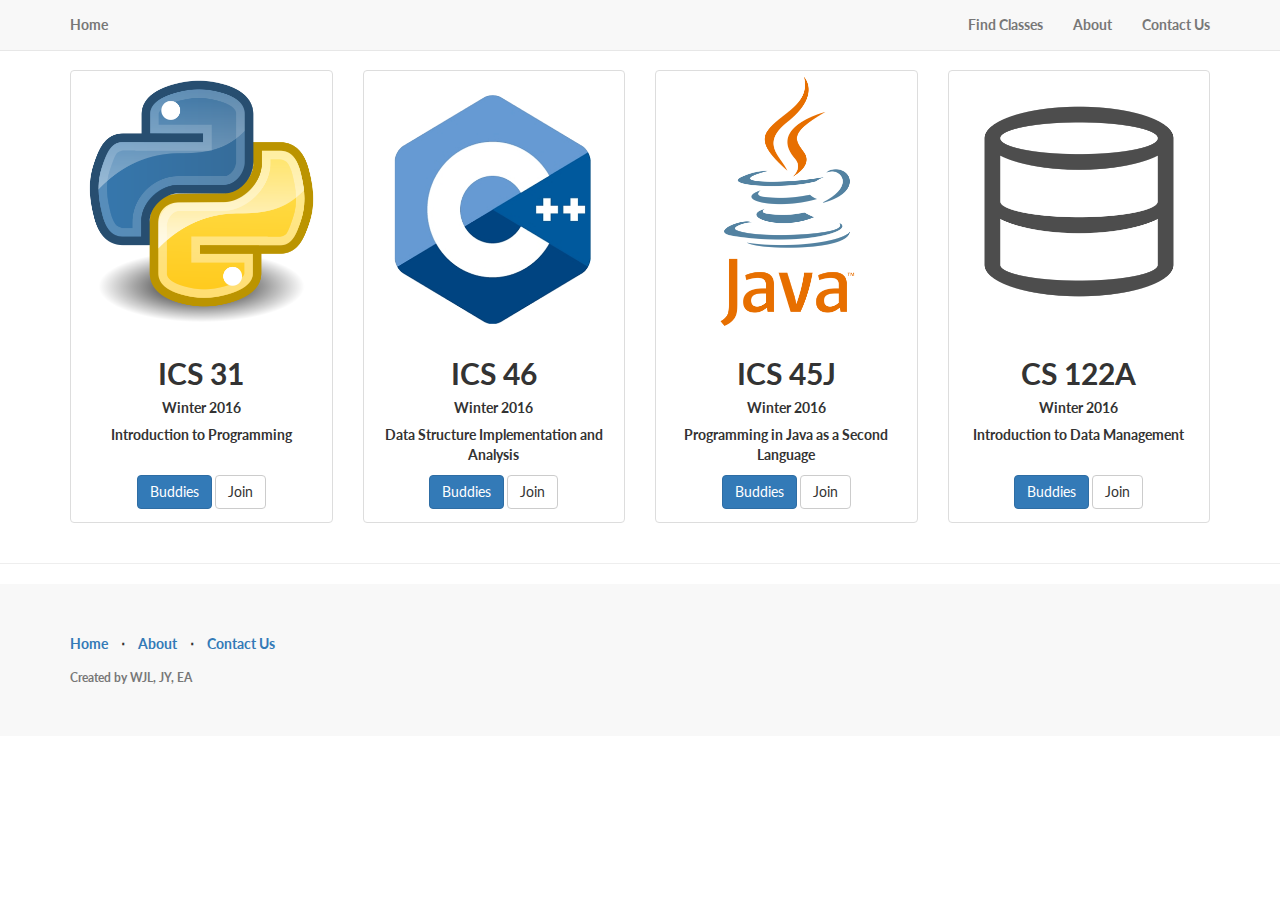
<file: findClasses_old.html>
<!DOCTYPE html>
<html lang="en">

<head>

    <meta charset="utf-8">
    <meta http-equiv="X-UA-Compatible" content="IE=edge">
    <meta name="viewport" content="width=device-width, initial-scale=1">
    <meta name="description" content="">
    <meta name="author" content="">

    <title>StudBud | Home</title>

    <!-- Bootstrap Core CSS -->
    <link href="css/bootstrap.min.css" rel="stylesheet">

    <!-- Custom CSS -->
    <link href="css/landing-page.css" rel="stylesheet">

    <!-- Custom Fonts -->
    <link href="font-awesome/css/font-awesome.min.css" rel="stylesheet" type="text/css">
    <link href="https://fonts.googleapis.com/css?family=Lato:300,400,700,300italic,400italic,700italic" rel="stylesheet" type="text/css">

    <!-- HTML5 Shim and Respond.js IE8 support of HTML5 elements and media queries -->
    <!-- WARNING: Respond.js doesn't work if you view the page via file:// -->
    <!--[if lt IE 9]>
        <script src="https://oss.maxcdn.com/libs/html5shiv/3.7.0/html5shiv.js"></script>
        <script src="https://oss.maxcdn.com/libs/respond.js/1.4.2/respond.min.js"></script>
    <![endif]-->

</head>

<body>

    <!-- Navigation -->
    <nav class="navbar navbar-default navbar-fixed-top topnav" role="navigation">
        <div class="container topnav">
            <!-- Brand and toggle get grouped for better mobile display -->
            <div class="navbar-header">
                <button type="button" class="navbar-toggle" data-toggle="collapse" data-target="#bs-example-navbar-collapse-1">
                    <span class="sr-only">Toggle navigation</span>
                    <span class="icon-bar"></span>
                    <span class="icon-bar"></span>
                    <span class="icon-bar"></span>
                </button>
                <a class="navbar-brand topnav" href="index.html">Home</a>
            </div>
            <!-- Collect the nav links, forms, and other content for toggling -->
            <div class="collapse navbar-collapse" id="bs-example-navbar-collapse-1">
                <ul class="nav navbar-nav navbar-right">
                    <li>
                        <a href="findClasses.html">Find Classes</a>
                    </li>
                    <li>
                        <a href="about.html">About</a>
                    </li>
                    <li>
                        <a href="contactUs.html">Contact Us</a>
                    </li>
                </ul>
            </div>
            <!-- /.navbar-collapse -->
        </div>
        <!-- /.container -->
    </nav>

    
    <div class="container">
        <!-- Title -->
<!--
        <div class="row">
            <div class="jumbotron col-xs-12">
                <h2>Find Your Class</h2>
                <p>Choose any class you want to study!</p>
            </div>
        </div>
-->
    
        <br>
        <!-- Page Features -->
        <div class="row text-center">

            <div class="col-md-3 col-sm-6 hero-feature">
                <div class="thumbnail">
                    <img src="img/python.png" alt="">
                    <div class="caption">
                        <h2>ICS 31</h2>
                        <h5>Winter 2016</h5>
                        <p>Introduction to Programming </p>
                        <br>

                        
                            <form action="display_students.php" method="post" class="form-inline">
                                <input type="hidden" name="class_name" value="ICS 31">
                                <button type="submit" class="btn btn-primary">Buddies</button>
                                <button type="button" class="btn btn-default" data-toggle="modal" data-target="#myModal31">Join</button>
                            </form>
                            
                            
                            
                            
                            <!-- Modal -->
                            <div id="myModal31" class="modal fade" role="dialog">
                                <div class="modal-dialog">

                            <!-- Modal content-->
                                    <div class="modal-content">
                                        <div class="modal-header">
                                            <button type="button" class="close" data-dismiss="modal">&times;</button>
                                            <h4 class="modal-title">Information</h4>
                                        </div>
                                        <div class="modal-body">
                                            
                                            
                                            <div class="container">
    
                                            <br>
                                    <form action="add_student-1.1.php" method="post">
    
                                            <!-- Form  -->
                                            <div class="form-group row">
                                                <div class="col-xs-4">
                                                    <input class="form-control" type="Class Name" value="ICS 31" name="class_name" readonly>
                                                </div>
                                            </div>    
                                            
                                            <div class="form-group row">
                                          <div class="col-xs-4">
                                            <input class="form-control" type="First Name" placeholder="First Name" name="first_name">
                                          </div>
                                        </div>
                                        <div class="form-group row">
                                          <div class="col-xs-4">
                                            <input class="form-control" type="Last Name" placeholder="Last Name" name="last_name">
                                          </div>
                                        </div>
                                        <div class="form-group row">
                                          <div class="col-xs-4">
                                            <input class="form-control" type="email" placeholder="Email (e.g. panteater@uci.edu)" name="email">
                                          </div>
                                        </div>
                                        <div class="form-group row">
                                          <div class="col-xs-4">
                                            <input class="form-control" type="Topic" placeholder="Topic (e.g. Dynamic Programming)" name="topic">
                                          </div>
                                        </div>
                                        <div class="form-group row">
                                          <div class="col-xs-4">
                                            <input class="form-control" type="tel" placeholder="Time Availability (e.g. T/TH 2-4pm)" name="availability">
                                          </div>
                                        </div>
                                            </div>
     
                                        </div>
                                        <div class="modal-footer">
                                            <button type="submit" class="btn btn-default">Save</button>
                                            <button type="button" class="btn btn-default" data-dismiss="modal">Close</button>
                                        </div>

                                    </form>

                                    </div>
                                </div>
                            </div>
                            <!-- Modal -->
                    </div>
                </div>
            </div>

            <div class="col-md-3 col-sm-6 hero-feature">
                <div class="thumbnail">
                    <img src="img/c++.png" alt="">
                    <div class="caption">
                        <h2>ICS 46</h2>
                        <h5>Winter 2016</h5>
                        <p>Data Structure Implementation and Analysis</p>
                            <form action="display_students" method="post" class="form-inline">
                                <input type="hidden" name="class_name" value="ICS 46">
                                <button type="submit" class="btn btn-primary">Buddies</button>
                                <button type="button" class="btn btn-default" data-toggle="modal" data-target="#myModal46">Join</button>
                            </form>
                            
                             <!-- Modal -->
                            <div id="myModal46" class="modal fade" role="dialog">
                                <div class="modal-dialog">

                            <!-- Modal content-->
                                    <div class="modal-content">
                                        <div class="modal-header">
                                            <button type="button" class="close" data-dismiss="modal">&times;</button>
                                            <h4 class="modal-title">Information</h4>
                                        </div>
                                        <div class="modal-body">
                                            
                                            
                                            <div class="container">
    
                                            <br>
    
                                            <!-- Form  -->
                                        <form action="add_student-1.1.php" method="post">
                                            <div class="form-group row">
                                                <div class="col-xs-4">
                                                    <input class="form-control" type="Class Name" value="ICS 46" name="class_name" readonly>
                                                </div>
                                            </div>    
                                            
                                            <div class="form-group row">
                                          <div class="col-xs-4">
                                            <input class="form-control" type="First Name" placeholder="First Name" name="first_name">
                                          </div>
                                        </div>
                                        <div class="form-group row">
                                          <div class="col-xs-4">
                                            <input class="form-control" type="Last Name" placeholder="Last Name" name="last_name">
                                          </div>
                                        </div>
                                        <div class="form-group row">
                                          <div class="col-xs-4">
                                            <input class="form-control" type="email" placeholder="Email (e.g. panteater@uci.edu)" name="email">
                                          </div>
                                        </div>
                                        <div class="form-group row">
                                          <div class="col-xs-4">
                                            <input class="form-control" type="Topic" placeholder="Topic (e.g. Dynamic Programming)" name="topic">
                                          </div>
                                        </div>
                                        <div class="form-group row">
                                          <div class="col-xs-4">
                                            <input class="form-control" type="tel" placeholder="Time Availability (e.g. T/TH 2-4pm)" name="availability">
                                          </div>
                                        </div>
                                            </div>
     
                                        </div>
                                        <div class="modal-footer">
                                            <button type="submit" class="btn btn-default">Save</button>
                                            <button type="button" class="btn btn-default" data-dismiss="modal">Close</button>
                                        </div>
                                    </form>
                                    </div>

                                </div>
                            </div>
                            <!-- Modal -->
                            
                    </div>
                </div>
            </div>

            <div class="col-md-3 col-sm-6 hero-feature">
                <div class="thumbnail">
                    <img src="img/java.png" alt="">
                    <div class="caption">
                        <h2>ICS 45J</h2>
                        <h5>Winter 2016</h5>
                        <p>Programming in Java as a Second Language</p>
                            <form action="display_students.php" method="post" class="form-inline">
                                <input type="hidden" name="class_name" value="ICS 45J">
                                <button type="submit" class="btn btn-primary">Buddies</button>
                                <button type="button" class="btn btn-default" data-toggle="modal" data-target="#myModal45j">Join</button>
                            </form>
                            
                            
                            <!-- Modal -->
                            <div id="myModal45j" class="modal fade" role="dialog">
                                <div class="modal-dialog">

                            <!-- Modal content-->
                                    <div class="modal-content">
                                        <div class="modal-header">
                                            <button type="button" class="close" data-dismiss="modal">&times;</button>
                                            <h4 class="modal-title">Information</h4>
                                        </div>
                                        <div class="modal-body">
                                            
                                            
                                            <div class="container">
    
                                            <br>
    
                                            <!-- Form  -->
                                        <form action="add_student-1.1.php" method="post">
                                            <div class="form-group row">
                                                <div class="col-xs-4">
                                                    <input class="form-control" type="Class Name" value="ICS 45J" name="class_name" readonly>
                                                </div>
                                            </div>    
                                            
                                            <div class="form-group row">
                                          <div class="col-xs-4">
                                            <input class="form-control" type="First Name" placeholder="First Name" name="first_name">
                                          </div>
                                        </div>
                                        <div class="form-group row">
                                          <div class="col-xs-4">
                                            <input class="form-control" type="Last Name" placeholder="Last Name" name="last_name">
                                          </div>
                                        </div>
                                        <div class="form-group row">
                                          <div class="col-xs-4">
                                            <input class="form-control" type="email" placeholder="Email (e.g. panteater@uci.edu)" name="email">
                                          </div>
                                        </div>
                                        <div class="form-group row">
                                          <div class="col-xs-4">
                                            <input class="form-control" type="Topic" placeholder="Topic (e.g. Dynamic Programming)" name="topic">
                                          </div>
                                        </div>
                                        <div class="form-group row">
                                          <div class="col-xs-4">
                                            <input class="form-control" type="tel" placeholder="Time Availability (e.g. T/TH 2-4pm)" name="availability">
                                          </div>
                                        </div>
                                            </div>
     
                                        </div>
                                        <div class="modal-footer">
                                            <button type="submit" class="btn btn-default">Save</button>
                                            <button type="button" class="btn btn-default" data-dismiss="modal">Close</button>
                                        </div>
                                        </form>
                                    </div>

                                </div>
                            </div>
                            <!-- Modal -->
                            
                            
                    </div>
                </div>
            </div>

            <div class="col-md-3 col-sm-6 hero-feature">
                <div class="thumbnail">
                    <img src="img/database.png" alt="">
                    <div class="caption">
                        <h2>CS 122A</h2>
                        <h5>Winter 2016</h5>
                        <p>Introduction to Data Management</p>
                        <br>
                            <form action="display_students" method="post" class="form-inline">
                                <input type="hidden" name="class_name" value="CS 122A">
                                <button type="submit" class="btn btn-primary">Buddies</button>
                                <button type="button" class="btn btn-default" data-toggle="modal" data-target="#myModal122a">Join</button>
                            </form>
                            
                            
                            
                            <!-- Modal -->
                            <div id="myModal122a" class="modal fade" role="dialog">
                                <div class="modal-dialog">

                            <!-- Modal content-->
                                    <div class="modal-content">
                                        <div class="modal-header">
                                            <button type="button" class="close" data-dismiss="modal">&times;</button>
                                            <h4 class="modal-title">Information</h4>
                                        </div>
                                        <div class="modal-body">
                                            
                                            
                                            <div class="container">
    
                                            <br>
    
                                            <!-- Form  -->
                                        <form action="add_student-1.1.php" method="post">
                                            <div class="form-group row">
                                                <div class="col-xs-4">
                                                    <input class="form-control" type="Class Name" value="CS 122A" name="class_name" readonly>
                                                </div>
                                            </div>    
                                            
                                            <div class="form-group row">
                                          <div class="col-xs-4">
                                            <input class="form-control" type="First Name" placeholder="First Name" name="first_name">
                                          </div>
                                        </div>
                                        <div class="form-group row">
                                          <div class="col-xs-4">
                                            <input class="form-control" type="Last Name" placeholder="Last Name" name="last_name">
                                          </div>
                                        </div>
                                        <div class="form-group row">
                                          <div class="col-xs-4">
                                            <input class="form-control" type="email" placeholder="Email (e.g. panteater@uci.edu)" name="email">
                                          </div>
                                        </div>
                                        <div class="form-group row">
                                          <div class="col-xs-4">
                                            <input class="form-control" type="Topic" placeholder="Topic (e.g. Dynamic Programming)" name="topic">
                                          </div>
                                        </div>
                                        <div class="form-group row">
                                          <div class="col-xs-4">
                                            <input class="form-control" type="tel" placeholder="Time Availability (e.g. T/TH 2-4pm)" name="availability">
                                          </div>
                                        </div>

                                            </div>
     
                                        </div>
                                        <div class="modal-footer">
                                            <button type="submit" class="btn btn-default">Save</button>
                                            <button type="button" class="btn btn-default" data-dismiss="modal">Close</button>
                                        </div>
                                        </form>

                                    </div>

                                </div>
                            </div>
                            <!-- Modal -->
                    </div>
                </div>
            </div>
            
            

        </div>
    
    </div>
    <hr>


    <!-- Footer -->
    <footer>
        <div class="container">
            <div class="row">
                <div class="col-xs-12">
                    <ul class="list-inline">
                        <li>
                            <a href="index.html">Home</a>
                        </li>
                        <li class="footer-menu-divider">&sdot;</li>
                        <li>
                            <a href="about.html">About</a>
                        </li>
                        <li class="footer-menu-divider">&sdot;</li>
                        <li>
                            <a href="contactUs.html">Contact Us</a>
                        </li>
                    </ul>
                    <p class="copyright text-muted small">Created by WJL, JY, EA</p>
                </div>
            </div>
        </div>
    </footer>

    <!-- jQuery -->
    <script src="js/jquery.js"></script>

    <!-- Bootstrap Core JavaScript -->
    <script src="js/bootstrap.min.js"></script>

</body>

</html>
</file>
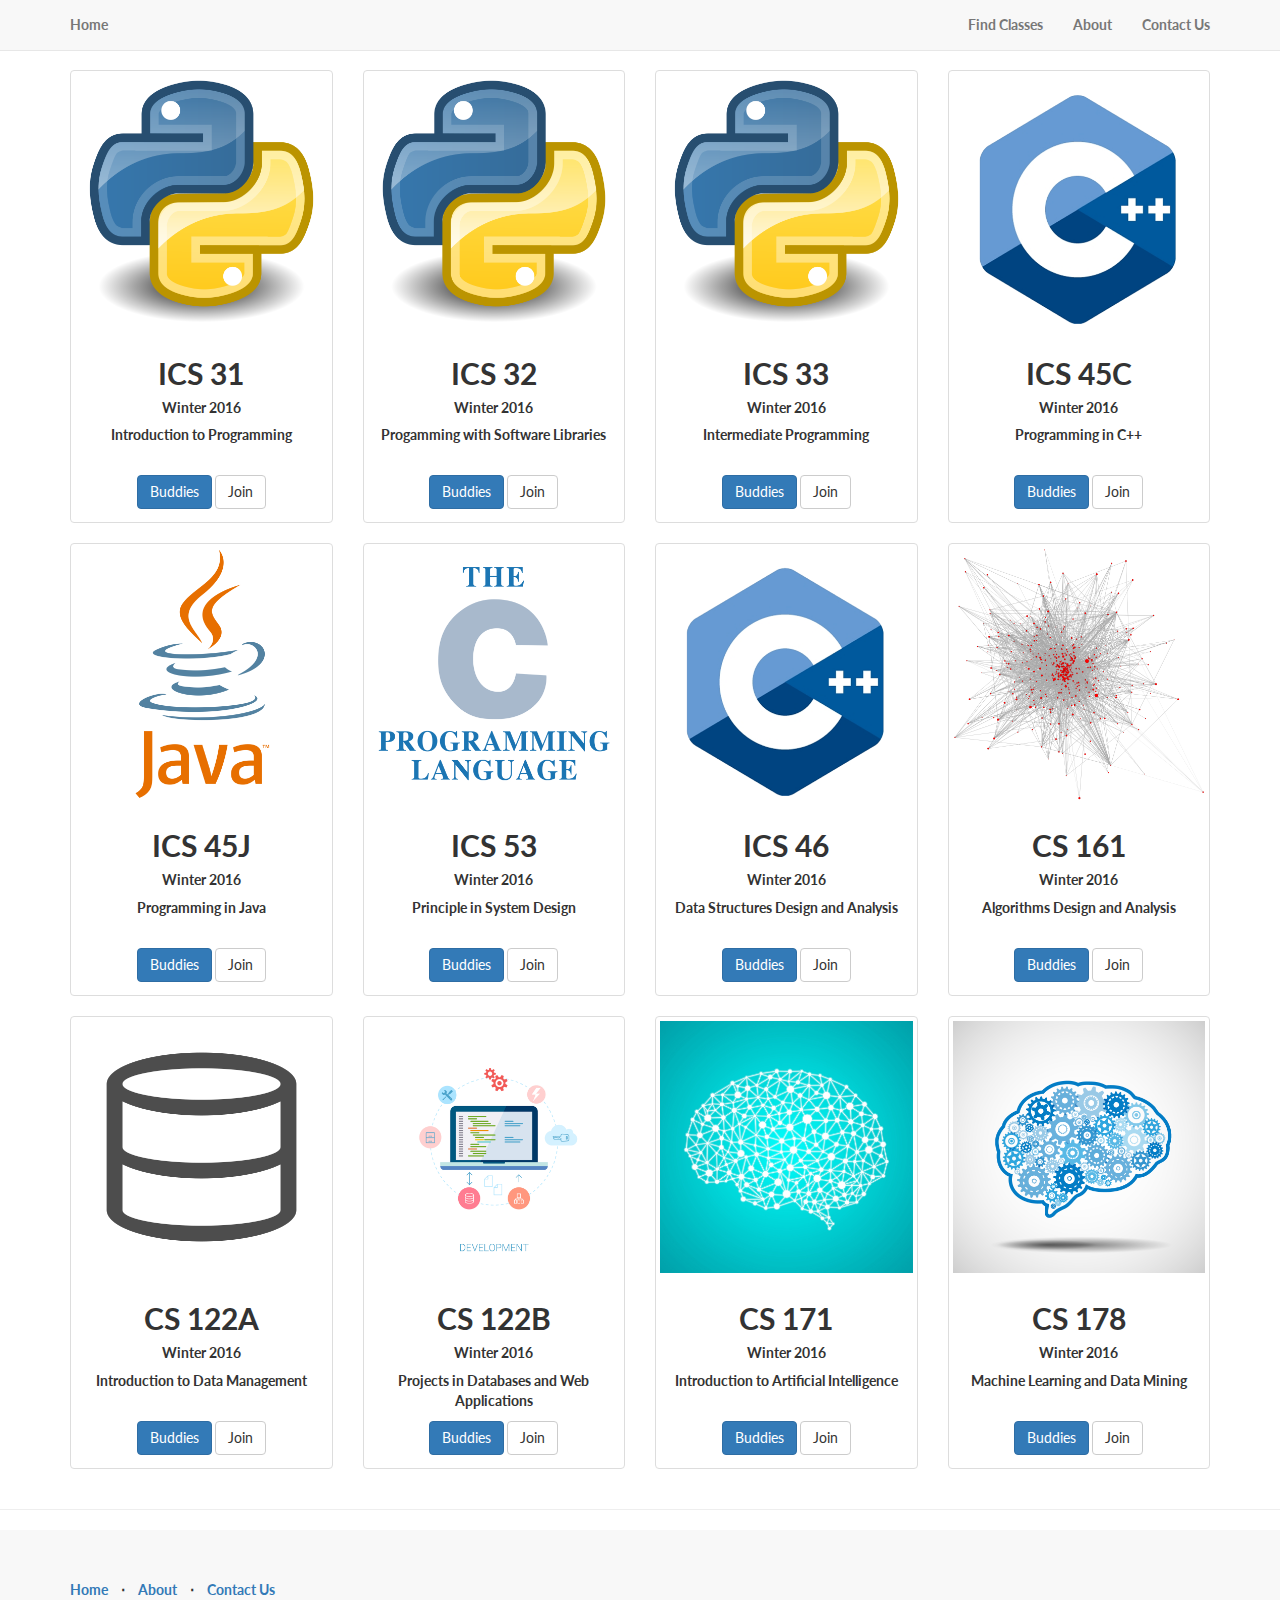
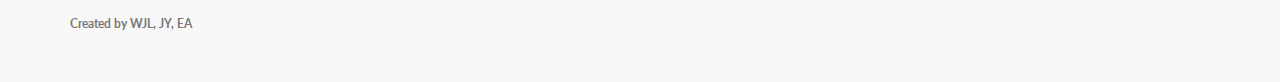
<file: findClasses_old2.html>
<!DOCTYPE html>
<html lang="en">

<head>

    <meta charset="utf-8">
    <meta http-equiv="X-UA-Compatible" content="IE=edge">
    <meta name="viewport" content="width=device-width, initial-scale=1">
    <meta name="description" content="">
    <meta name="author" content="">

    <title>StudBud | Home</title>

    <!-- Bootstrap Core CSS -->
    <link href="css/bootstrap.min.css" rel="stylesheet">

    <!-- Custom CSS -->
    <link href="css/landing-page.css" rel="stylesheet">

    <!-- Custom Fonts -->
    <link href="font-awesome/css/font-awesome.min.css" rel="stylesheet" type="text/css">
    <link href="https://fonts.googleapis.com/css?family=Lato:300,400,700,300italic,400italic,700italic" rel="stylesheet" type="text/css">

    <!-- HTML5 Shim and Respond.js IE8 support of HTML5 elements and media queries -->
    <!-- WARNING: Respond.js doesn't work if you view the page via file:// -->
    <!--[if lt IE 9]>
        <script src="https://oss.maxcdn.com/libs/html5shiv/3.7.0/html5shiv.js"></script>
        <script src="https://oss.maxcdn.com/libs/respond.js/1.4.2/respond.min.js"></script>
    <![endif]-->

</head>

<body>

    <!-- Navigation -->
    <nav class="navbar navbar-default navbar-fixed-top topnav" role="navigation">
        <div class="container topnav">
            <!-- Brand and toggle get grouped for better mobile display -->
            <div class="navbar-header">
                <button type="button" class="navbar-toggle" data-toggle="collapse" data-target="#bs-example-navbar-collapse-1">
                    <span class="sr-only">Toggle navigation</span>
                    <span class="icon-bar"></span>
                    <span class="icon-bar"></span>
                    <span class="icon-bar"></span>
                </button>
                <a class="navbar-brand topnav" href="index.html">Home</a>
            </div>
            <!-- Collect the nav links, forms, and other content for toggling -->
            <div class="collapse navbar-collapse" id="bs-example-navbar-collapse-1">
                <ul class="nav navbar-nav navbar-right">
                    <li>
                        <a href="findClasses.html">Find Classes</a>
                    </li>
                    <li>
                        <a href="about.html">About</a>
                    </li>
                    <li>
                        <a href="contactUs.html">Contact Us</a>
                    </li>
                </ul>
            </div>
            <!-- /.navbar-collapse -->
        </div>
        <!-- /.container -->
    </nav>

    
    <div class="container">
        <!-- Title -->
<!--
        <div class="row">
            <div class="jumbotron col-xs-12">
                <h2>Find Your Class</h2>
                <p>Choose any class you want to study!</p>
            </div>
        </div>
-->
    
        <br>
        <!-- Page Features -->
        <div class="row text-center">

            <div class="col-md-3 col-sm-6 hero-feature">
                <div class="thumbnail">
                    <img src="img/python.png" alt="">
                    <div class="caption">
                        <h2>ICS 31</h2>
                        <h5>Winter 2016</h5>
                        <p>Introduction to Programming</p>
                        <br>

                        
                            <form action="display_students.php" method="post" class="form-inline">
                                <input type="hidden" name="class_name" value="ICS 31">
                                <button type="submit" class="btn btn-primary">Buddies</button>
                                <button type="button" class="btn btn-default" data-toggle="modal" data-target="#myModal31">Join</button>
                            </form>
                            
                            
                            
                            
                            <!-- Modal -->
                            <div id="myModal31" class="modal fade" role="dialog">
                                <div class="modal-dialog">

                            <!-- Modal content-->
                                    <div class="modal-content">
                                        <div class="modal-header">
                                            <button type="button" class="close" data-dismiss="modal">&times;</button>
                                            <h4 class="modal-title">Information</h4>
                                        </div>
                                        <div class="modal-body">
                                            
                                            
                                            <div class="container">
    
                                            <br>
                                    <form action="add_student-1.1.php" method="post">
    
                                            <!-- Form  -->
                                            <div class="form-group row">
                                                <div class="col-xs-4">
                                                    <input class="form-control" type="Class Name" value="ICS 31" name="class_name" readonly>
                                                </div>
                                            </div>    
                                            
                                            <div class="form-group row">
                                          <div class="col-xs-4">
                                            <input class="form-control" type="First Name" placeholder="First Name" name="first_name">
                                          </div>
                                        </div>
                                        <div class="form-group row">
                                          <div class="col-xs-4">
                                            <input class="form-control" type="Last Name" placeholder="Last Name" name="last_name">
                                          </div>
                                        </div>
                                        <div class="form-group row">
                                          <div class="col-xs-4">
                                            <input class="form-control" type="email" placeholder="Email (e.g. panteater@uci.edu)" name="email">
                                          </div>
                                        </div>
                                        <div class="form-group row">
                                          <div class="col-xs-4">
                                            <input class="form-control" type="Topic" placeholder="Topic (e.g. Dynamic Programming)" name="topic">
                                          </div>
                                        </div>
                                        <div class="form-group row">
                                          <div class="col-xs-4">
                                            <input class="form-control" type="tel" placeholder="Time Availability (e.g. T/TH 2-4pm)" name="availability">
                                          </div>
                                        </div>
     
                                        <div class="modal-footer">
                                            <button type="submit" class="btn btn-default">Save</button>
                                            <button type="button" class="btn btn-default" data-dismiss="modal">Close</button>
                                        </div>

                                    </form>

                                    </div>
                                </div>
                            </div>
                            <!-- Modal -->
                        </div>
                    </div>
                </div>
                </div>
            </div>
            
            
            
            
            <div class="col-md-3 col-sm-6 hero-feature">
                <div class="thumbnail">
                    <img src="img/python.png" alt="">
                    <div class="caption">
                        <h2>ICS 32</h2>
                        <h5>Winter 2016</h5>
                        <p>Progamming with Software Libraries</p>
                        <br>

                        
                            <form action="display_students.php" method="post" class="form-inline">
                                <input type="hidden" name="class_name" value="ICS 32">
                                <button type="submit" class="btn btn-primary">Buddies</button>
                                <button type="button" class="btn btn-default" data-toggle="modal" data-target="#myModal32">Join</button>
                            </form>
                            
                            
                            
                            
                            <!-- Modal -->
                            <div id="myModal32" class="modal fade" role="dialog">
                                <div class="modal-dialog">

                            <!-- Modal content-->
                                    <div class="modal-content">
                                        <div class="modal-header">
                                            <button type="button" class="close" data-dismiss="modal">&times;</button>
                                            <h4 class="modal-title">Information</h4>
                                        </div>
                                        <div class="modal-body">
                                            
                                            
                                            <div class="container">
    
                                            <br>
                                    <form action="add_student-1.1.php" method="post">
    
                                            <!-- Form  -->
                                            <div class="form-group row">
                                                <div class="col-xs-4">
                                                    <input class="form-control" type="Class Name" value="ICS 31" name="class_name" readonly>
                                                </div>
                                            </div>    
                                            
                                            <div class="form-group row">
                                          <div class="col-xs-4">
                                            <input class="form-control" type="First Name" placeholder="First Name" name="first_name">
                                          </div>
                                        </div>
                                        <div class="form-group row">
                                          <div class="col-xs-4">
                                            <input class="form-control" type="Last Name" placeholder="Last Name" name="last_name">
                                          </div>
                                        </div>
                                        <div class="form-group row">
                                          <div class="col-xs-4">
                                            <input class="form-control" type="email" placeholder="Email (e.g. panteater@uci.edu)" name="email">
                                          </div>
                                        </div>
                                        <div class="form-group row">
                                          <div class="col-xs-4">
                                            <input class="form-control" type="Topic" placeholder="Topic (e.g. Dynamic Programming)" name="topic">
                                          </div>
                                        </div>
                                        <div class="form-group row">
                                          <div class="col-xs-4">
                                            <input class="form-control" type="tel" placeholder="Time Availability (e.g. T/TH 2-4pm)" name="availability">
                                          </div>
                                        </div>
     
                                        <div class="modal-footer">
                                            <button type="submit" class="btn btn-default">Save</button>
                                            <button type="button" class="btn btn-default" data-dismiss="modal">Close</button>
                                        </div>

                                    </form>

                                    </div>
                                </div>
                            </div>
                            <!-- Modal -->
                        </div>
                    </div>
                </div>
                </div>
            </div>
            
            
            
            <div class="col-md-3 col-sm-6 hero-feature">
                <div class="thumbnail">
                    <img src="img/python.png" alt="">
                    <div class="caption">
                        <h2>ICS 33</h2>
                        <h5>Winter 2016</h5>
                        <p>Intermediate Programming</p>
                        <br>

                        
                            <form action="display_students.php" method="post" class="form-inline">
                                <input type="hidden" name="class_name" value="ICS 33">
                                <button type="submit" class="btn btn-primary">Buddies</button>
                                <button type="button" class="btn btn-default" data-toggle="modal" data-target="#myModal33">Join</button>
                            </form>
                            
                            
                            
                            
                            <!-- Modal -->
                            <div id="myModal33" class="modal fade" role="dialog">
                                <div class="modal-dialog">

                            <!-- Modal content-->
                                    <div class="modal-content">
                                        <div class="modal-header">
                                            <button type="button" class="close" data-dismiss="modal">&times;</button>
                                            <h4 class="modal-title">Information</h4>
                                        </div>
                                        <div class="modal-body">
                                            
                                            
                                            <div class="container">
    
                                            <br>
                                    <form action="add_student-1.1.php" method="post">
    
                                            <!-- Form  -->
                                            <div class="form-group row">
                                                <div class="col-xs-4">
                                                    <input class="form-control" type="Class Name" value="ICS 31" name="class_name" readonly>
                                                </div>
                                            </div>    
                                            
                                            <div class="form-group row">
                                          <div class="col-xs-4">
                                            <input class="form-control" type="First Name" placeholder="First Name" name="first_name">
                                          </div>
                                        </div>
                                        <div class="form-group row">
                                          <div class="col-xs-4">
                                            <input class="form-control" type="Last Name" placeholder="Last Name" name="last_name">
                                          </div>
                                        </div>
                                        <div class="form-group row">
                                          <div class="col-xs-4">
                                            <input class="form-control" type="email" placeholder="Email (e.g. panteater@uci.edu)" name="email">
                                          </div>
                                        </div>
                                        <div class="form-group row">
                                          <div class="col-xs-4">
                                            <input class="form-control" type="Topic" placeholder="Topic (e.g. Dynamic Programming)" name="topic">
                                          </div>
                                        </div>
                                        <div class="form-group row">
                                          <div class="col-xs-4">
                                            <input class="form-control" type="tel" placeholder="Time Availability (e.g. T/TH 2-4pm)" name="availability">
                                          </div>
                                        </div>
     
                                        <div class="modal-footer">
                                            <button type="submit" class="btn btn-default">Save</button>
                                            <button type="button" class="btn btn-default" data-dismiss="modal">Close</button>
                                        </div>

                                    </form>

                                    </div>
                                </div>
                            </div>
                            <!-- Modal -->
                        </div>
                    </div>
                </div>
                </div>
            </div>
       
            
            
            
            <div class="col-md-3 col-sm-6 hero-feature">
                <div class="thumbnail">
                    <img src="img/c++.png" alt="">
                    <div class="caption">
                        <h2>ICS 45C</h2>
                        <h5>Winter 2016</h5>
                        <p>Programming in C++</p>
                        <br>

                        
                            <form action="display_students.php" method="post" class="form-inline">
                                <input type="hidden" name="class_name" value="ICS 45C">
                                <button type="submit" class="btn btn-primary">Buddies</button>
                                <button type="button" class="btn btn-default" data-toggle="modal" data-target="#myModal45C">Join</button>
                            </form>
                            
                            
                            
                            
                            <!-- Modal -->
                            <div id="myModal45C" class="modal fade" role="dialog">
                                <div class="modal-dialog">

                            <!-- Modal content-->
                                    <div class="modal-content">
                                        <div class="modal-header">
                                            <button type="button" class="close" data-dismiss="modal">&times;</button>
                                            <h4 class="modal-title">Information</h4>
                                        </div>
                                        <div class="modal-body">
                                            
                                            
                                            <div class="container">
    
                                            <br>
                                    <form action="add_student-1.1.php" method="post">
    
                                            <!-- Form  -->
                                            <div class="form-group row">
                                                <div class="col-xs-4">
                                                    <input class="form-control" type="Class Name" value="ICS 31" name="class_name" readonly>
                                                </div>
                                            </div>    
                                            
                                            <div class="form-group row">
                                          <div class="col-xs-4">
                                            <input class="form-control" type="First Name" placeholder="First Name" name="first_name">
                                          </div>
                                        </div>
                                        <div class="form-group row">
                                          <div class="col-xs-4">
                                            <input class="form-control" type="Last Name" placeholder="Last Name" name="last_name">
                                          </div>
                                        </div>
                                        <div class="form-group row">
                                          <div class="col-xs-4">
                                            <input class="form-control" type="email" placeholder="Email (e.g. panteater@uci.edu)" name="email">
                                          </div>
                                        </div>
                                        <div class="form-group row">
                                          <div class="col-xs-4">
                                            <input class="form-control" type="Topic" placeholder="Topic (e.g. Dynamic Programming)" name="topic">
                                          </div>
                                        </div>
                                        <div class="form-group row">
                                          <div class="col-xs-4">
                                            <input class="form-control" type="tel" placeholder="Time Availability (e.g. T/TH 2-4pm)" name="availability">
                                          </div>
                                        </div>
     
                                        <div class="modal-footer">
                                            <button type="submit" class="btn btn-default">Save</button>
                                            <button type="button" class="btn btn-default" data-dismiss="modal">Close</button>
                                        </div>

                                    </form>

                                    </div>
                                </div>
                            </div>
                            <!-- Modal -->
                        </div>
                    </div>
                </div>
                </div>
            </div>
            
            <div class="col-md-3 col-sm-6 hero-feature">
                <div class="thumbnail">
                    <img src="img/java.png" alt="">
                    <div class="caption">
                        <h2>ICS 45J</h2>
                        <h5>Winter 2016</h5>
                        <p>Programming in Java</p>
                        <br>

                        
                            <form action="display_students.php" method="post" class="form-inline">
                                <input type="hidden" name="class_name" value="ICS 45J">
                                <button type="submit" class="btn btn-primary">Buddies</button>
                                <button type="button" class="btn btn-default" data-toggle="modal" data-target="#myModal45J">Join</button>
                            </form>
                            
                            
                            
                            
                            <!-- Modal -->
                            <div id="myModal45J" class="modal fade" role="dialog">
                                <div class="modal-dialog">

                            <!-- Modal content-->
                                    <div class="modal-content">
                                        <div class="modal-header">
                                            <button type="button" class="close" data-dismiss="modal">&times;</button>
                                            <h4 class="modal-title">Information</h4>
                                        </div>
                                        <div class="modal-body">
                                            
                                            
                                            <div class="container">
    
                                            <br>
                                    <form action="add_student-1.1.php" method="post">
    
                                            <!-- Form  -->
                                            <div class="form-group row">
                                                <div class="col-xs-4">
                                                    <input class="form-control" type="Class Name" value="ICS 31" name="class_name" readonly>
                                                </div>
                                            </div>    
                                            
                                            <div class="form-group row">
                                          <div class="col-xs-4">
                                            <input class="form-control" type="First Name" placeholder="First Name" name="first_name">
                                          </div>
                                        </div>
                                        <div class="form-group row">
                                          <div class="col-xs-4">
                                            <input class="form-control" type="Last Name" placeholder="Last Name" name="last_name">
                                          </div>
                                        </div>
                                        <div class="form-group row">
                                          <div class="col-xs-4">
                                            <input class="form-control" type="email" placeholder="Email (e.g. panteater@uci.edu)" name="email">
                                          </div>
                                        </div>
                                        <div class="form-group row">
                                          <div class="col-xs-4">
                                            <input class="form-control" type="Topic" placeholder="Topic (e.g. Dynamic Programming)" name="topic">
                                          </div>
                                        </div>
                                        <div class="form-group row">
                                          <div class="col-xs-4">
                                            <input class="form-control" type="tel" placeholder="Time Availability (e.g. T/TH 2-4pm)" name="availability">
                                          </div>
                                        </div>
     
                                        <div class="modal-footer">
                                            <button type="submit" class="btn btn-default">Save</button>
                                            <button type="button" class="btn btn-default" data-dismiss="modal">Close</button>
                                        </div>

                                    </form>

                                    </div>
                                </div>
                            </div>
                            <!-- Modal -->
                        </div>
                    </div>
                </div>
                </div>
            </div>
            
            
            
            
            
            
            
            
            <div class="col-md-3 col-sm-6 hero-feature">
                <div class="thumbnail">
                    <img src="img/clogo.png" alt="">
                    <div class="caption">
                        <h2>ICS 53</h2>
                        <h5>Winter 2016</h5>
                        <p>Principle in System Design</p>
                        <br>

                        
                            <form action="display_students.php" method="post" class="form-inline">
                                <input type="hidden" name="class_name" value="ICS 53">
                                <button type="submit" class="btn btn-primary">Buddies</button>
                                <button type="button" class="btn btn-default" data-toggle="modal" data-target="#myModal53">Join</button>
                            </form>
                            
                            
                            
                            
                            <!-- Modal -->
                            <div id="myModal53" class="modal fade" role="dialog">
                                <div class="modal-dialog">

                            <!-- Modal content-->
                                    <div class="modal-content">
                                        <div class="modal-header">
                                            <button type="button" class="close" data-dismiss="modal">&times;</button>
                                            <h4 class="modal-title">Information</h4>
                                        </div>
                                        <div class="modal-body">
                                            
                                            
                                            <div class="container">
    
                                            <br>
                                    <form action="add_student-1.1.php" method="post">
    
                                            <!-- Form  -->
                                            <div class="form-group row">
                                                <div class="col-xs-4">
                                                    <input class="form-control" type="Class Name" value="ICS 31" name="class_name" readonly>
                                                </div>
                                            </div>    
                                            
                                            <div class="form-group row">
                                          <div class="col-xs-4">
                                            <input class="form-control" type="First Name" placeholder="First Name" name="first_name">
                                          </div>
                                        </div>
                                        <div class="form-group row">
                                          <div class="col-xs-4">
                                            <input class="form-control" type="Last Name" placeholder="Last Name" name="last_name">
                                          </div>
                                        </div>
                                        <div class="form-group row">
                                          <div class="col-xs-4">
                                            <input class="form-control" type="email" placeholder="Email (e.g. panteater@uci.edu)" name="email">
                                          </div>
                                        </div>
                                        <div class="form-group row">
                                          <div class="col-xs-4">
                                            <input class="form-control" type="Topic" placeholder="Topic (e.g. Dynamic Programming)" name="topic">
                                          </div>
                                        </div>
                                        <div class="form-group row">
                                          <div class="col-xs-4">
                                            <input class="form-control" type="tel" placeholder="Time Availability (e.g. T/TH 2-4pm)" name="availability">
                                          </div>
                                        </div>
     
                                        <div class="modal-footer">
                                            <button type="submit" class="btn btn-default">Save</button>
                                            <button type="button" class="btn btn-default" data-dismiss="modal">Close</button>
                                        </div>

                                    </form>

                                    </div>
                                </div>
                            </div>
                            <!-- Modal -->
                        </div>
                    </div>
                </div>
                </div>
            </div>
            
            
            
            
            
            
            
            
            
            
            <div class="col-md-3 col-sm-6 hero-feature">
                <div class="thumbnail">
                    <img src="img/c++.png" alt="">
                    <div class="caption">
                        <h2>ICS 46</h2>
                        <h5>Winter 2016</h5>
                        <p>Data Structures Design and Analysis</p>
                        <br>

                        
                            <form action="display_students.php" method="post" class="form-inline">
                                <input type="hidden" name="class_name" value="ICS 46">
                                <button type="submit" class="btn btn-primary">Buddies</button>
                                <button type="button" class="btn btn-default" data-toggle="modal" data-target="#myModal46">Join</button>
                            </form>
                            
                            
                            
                            
                            <!-- Modal -->
                            <div id="myModal46" class="modal fade" role="dialog">
                                <div class="modal-dialog">

                            <!-- Modal content-->
                                    <div class="modal-content">
                                        <div class="modal-header">
                                            <button type="button" class="close" data-dismiss="modal">&times;</button>
                                            <h4 class="modal-title">Information</h4>
                                        </div>
                                        <div class="modal-body">
                                            
                                            
                                            <div class="container">
    
                                            <br>
                                    <form action="add_student-1.1.php" method="post">
    
                                            <!-- Form  -->
                                            <div class="form-group row">
                                                <div class="col-xs-4">
                                                    <input class="form-control" type="Class Name" value="ICS 31" name="class_name" readonly>
                                                </div>
                                            </div>    
                                            
                                            <div class="form-group row">
                                          <div class="col-xs-4">
                                            <input class="form-control" type="First Name" placeholder="First Name" name="first_name">
                                          </div>
                                        </div>
                                        <div class="form-group row">
                                          <div class="col-xs-4">
                                            <input class="form-control" type="Last Name" placeholder="Last Name" name="last_name">
                                          </div>
                                        </div>
                                        <div class="form-group row">
                                          <div class="col-xs-4">
                                            <input class="form-control" type="email" placeholder="Email (e.g. panteater@uci.edu)" name="email">
                                          </div>
                                        </div>
                                        <div class="form-group row">
                                          <div class="col-xs-4">
                                            <input class="form-control" type="Topic" placeholder="Topic (e.g. Dynamic Programming)" name="topic">
                                          </div>
                                        </div>
                                        <div class="form-group row">
                                          <div class="col-xs-4">
                                            <input class="form-control" type="tel" placeholder="Time Availability (e.g. T/TH 2-4pm)" name="availability">
                                          </div>
                                        </div>
     
                                        <div class="modal-footer">
                                            <button type="submit" class="btn btn-default">Save</button>
                                            <button type="button" class="btn btn-default" data-dismiss="modal">Close</button>
                                        </div>

                                    </form>

                                    </div>
                                </div>
                            </div>
                            <!-- Modal -->
                        </div>
                    </div>
                </div>
                </div>
            </div>
            
            
            <div class="col-md-3 col-sm-6 hero-feature">
                <div class="thumbnail">
                    <img src="img/algorithm.png" alt="">
                    <div class="caption">
                        <h2>CS 161</h2>
                        <h5>Winter 2016</h5>
                        <p>Algorithms Design and Analysis</p>
                        <br>

                        
                            <form action="display_students.php" method="post" class="form-inline">
                                <input type="hidden" name="class_name" value="CS 161">
                                <button type="submit" class="btn btn-primary">Buddies</button>
                                <button type="button" class="btn btn-default" data-toggle="modal" data-target="#myModal161">Join</button>
                            </form>
                            
                            
                            
                            
                            <!-- Modal -->
                            <div id="myModal161" class="modal fade" role="dialog">
                                <div class="modal-dialog">

                            <!-- Modal content-->
                                    <div class="modal-content">
                                        <div class="modal-header">
                                            <button type="button" class="close" data-dismiss="modal">&times;</button>
                                            <h4 class="modal-title">Information</h4>
                                        </div>
                                        <div class="modal-body">
                                            
                                            
                                            <div class="container">
    
                                            <br>
                                    <form action="add_student-1.1.php" method="post">
    
                                            <!-- Form  -->
                                            <div class="form-group row">
                                                <div class="col-xs-4">
                                                    <input class="form-control" type="Class Name" value="ICS 31" name="class_name" readonly>
                                                </div>
                                            </div>    
                                            
                                            <div class="form-group row">
                                          <div class="col-xs-4">
                                            <input class="form-control" type="First Name" placeholder="First Name" name="first_name">
                                          </div>
                                        </div>
                                        <div class="form-group row">
                                          <div class="col-xs-4">
                                            <input class="form-control" type="Last Name" placeholder="Last Name" name="last_name">
                                          </div>
                                        </div>
                                        <div class="form-group row">
                                          <div class="col-xs-4">
                                            <input class="form-control" type="email" placeholder="Email (e.g. panteater@uci.edu)" name="email">
                                          </div>
                                        </div>
                                        <div class="form-group row">
                                          <div class="col-xs-4">
                                            <input class="form-control" type="Topic" placeholder="Topic (e.g. Dynamic Programming)" name="topic">
                                          </div>
                                        </div>
                                        <div class="form-group row">
                                          <div class="col-xs-4">
                                            <input class="form-control" type="tel" placeholder="Time Availability (e.g. T/TH 2-4pm)" name="availability">
                                          </div>
                                        </div>
     
                                        <div class="modal-footer">
                                            <button type="submit" class="btn btn-default">Save</button>
                                            <button type="button" class="btn btn-default" data-dismiss="modal">Close</button>
                                        </div>

                                    </form>

                                    </div>
                                </div>
                            </div>
                            <!-- Modal -->
                        </div>
                    </div>
                </div>
                </div>
            </div>
            
            
            <div class="col-md-3 col-sm-6 hero-feature">
                <div class="thumbnail">
                    <img src="img/database.png" alt="">
                    <div class="caption">
                        <h2>CS 122A</h2>
                        <h5>Winter 2016</h5>
                        <p>Introduction to Data Management</p>
                        <br>

                        
                            <form action="display_students.php" method="post" class="form-inline">
                                <input type="hidden" name="class_name" value="CS 122A">
                                <button type="submit" class="btn btn-primary">Buddies</button>
                                <button type="button" class="btn btn-default" data-toggle="modal" data-target="#myModal122A">Join</button>
                            </form>
                            
                            
                            
                            
                            <!-- Modal -->
                            <div id="myModal122A" class="modal fade" role="dialog">
                                <div class="modal-dialog">

                            <!-- Modal content-->
                                    <div class="modal-content">
                                        <div class="modal-header">
                                            <button type="button" class="close" data-dismiss="modal">&times;</button>
                                            <h4 class="modal-title">Information</h4>
                                        </div>
                                        <div class="modal-body">
                                            
                                            
                                            <div class="container">
    
                                            <br>
                                    <form action="add_student-1.1.php" method="post">
    
                                            <!-- Form  -->
                                            <div class="form-group row">
                                                <div class="col-xs-4">
                                                    <input class="form-control" type="Class Name" value="ICS 31" name="class_name" readonly>
                                                </div>
                                            </div>    
                                            
                                            <div class="form-group row">
                                          <div class="col-xs-4">
                                            <input class="form-control" type="First Name" placeholder="First Name" name="first_name">
                                          </div>
                                        </div>
                                        <div class="form-group row">
                                          <div class="col-xs-4">
                                            <input class="form-control" type="Last Name" placeholder="Last Name" name="last_name">
                                          </div>
                                        </div>
                                        <div class="form-group row">
                                          <div class="col-xs-4">
                                            <input class="form-control" type="email" placeholder="Email (e.g. panteater@uci.edu)" name="email">
                                          </div>
                                        </div>
                                        <div class="form-group row">
                                          <div class="col-xs-4">
                                            <input class="form-control" type="Topic" placeholder="Topic (e.g. Dynamic Programming)" name="topic">
                                          </div>
                                        </div>
                                        <div class="form-group row">
                                          <div class="col-xs-4">
                                            <input class="form-control" type="tel" placeholder="Time Availability (e.g. T/TH 2-4pm)" name="availability">
                                          </div>
                                        </div>
     
                                        <div class="modal-footer">
                                            <button type="submit" class="btn btn-default">Save</button>
                                            <button type="button" class="btn btn-default" data-dismiss="modal">Close</button>
                                        </div>

                                    </form>

                                    </div>
                                </div>
                            </div>
                            <!-- Modal -->
                        </div>
                    </div>
                </div>
                </div>
            </div>
            
            <div class="col-md-3 col-sm-6 hero-feature">
                <div class="thumbnail">
                    <img src="img/web_dev.png" alt="">
                    <div class="caption">
                        <h2>CS 122B</h2>
                        <h5>Winter 2016</h5>
                        <p>Projects in Databases and Web Applications</p>

                        
                            <form action="display_students.php" method="post" class="form-inline">
                                <input type="hidden" name="class_name" value="CS 122B">
                                <button type="submit" class="btn btn-primary">Buddies</button>
                                <button type="button" class="btn btn-default" data-toggle="modal" data-target="#myModal122B">Join</button>
                            </form>
                            
                            
                            
                            
                            <!-- Modal -->
                            <div id="myModal122B" class="modal fade" role="dialog">
                                <div class="modal-dialog">

                            <!-- Modal content-->
                                    <div class="modal-content">
                                        <div class="modal-header">
                                            <button type="button" class="close" data-dismiss="modal">&times;</button>
                                            <h4 class="modal-title">Information</h4>
                                        </div>
                                        <div class="modal-body">
                                            
                                            
                                            <div class="container">
    
                                            <br>
                                    <form action="add_student-1.1.php" method="post">
    
                                            <!-- Form  -->
                                            <div class="form-group row">
                                                <div class="col-xs-4">
                                                    <input class="form-control" type="Class Name" value="ICS 31" name="class_name" readonly>
                                                </div>
                                            </div>    
                                            
                                            <div class="form-group row">
                                          <div class="col-xs-4">
                                            <input class="form-control" type="First Name" placeholder="First Name" name="first_name">
                                          </div>
                                        </div>
                                        <div class="form-group row">
                                          <div class="col-xs-4">
                                            <input class="form-control" type="Last Name" placeholder="Last Name" name="last_name">
                                          </div>
                                        </div>
                                        <div class="form-group row">
                                          <div class="col-xs-4">
                                            <input class="form-control" type="email" placeholder="Email (e.g. panteater@uci.edu)" name="email">
                                          </div>
                                        </div>
                                        <div class="form-group row">
                                          <div class="col-xs-4">
                                            <input class="form-control" type="Topic" placeholder="Topic (e.g. Dynamic Programming)" name="topic">
                                          </div>
                                        </div>
                                        <div class="form-group row">
                                          <div class="col-xs-4">
                                            <input class="form-control" type="tel" placeholder="Time Availability (e.g. T/TH 2-4pm)" name="availability">
                                          </div>
                                        </div>
     
                                        <div class="modal-footer">
                                            <button type="submit" class="btn btn-default">Save</button>
                                            <button type="button" class="btn btn-default" data-dismiss="modal">Close</button>
                                        </div>

                                    </form>

                                    </div>
                                </div>
                            </div>
                            <!-- Modal -->
                        </div>
                    </div>
                </div>
                </div>
            </div>
            
            
            
            
            <div class="col-md-3 col-sm-6 hero-feature">
                <div class="thumbnail">
                    <img src="img/ai.png" alt="">
                    <div class="caption">
                        <h2>CS 171</h2>
                        <h5>Winter 2016</h5>
                        <p>Introduction to Artificial Intelligence</p>
                        <br>

                        
                            <form action="display_students.php" method="post" class="form-inline">
                                <input type="hidden" name="class_name" value="CS 171">
                                <button type="submit" class="btn btn-primary">Buddies</button>
                                <button type="button" class="btn btn-default" data-toggle="modal" data-target="#myModal171">Join</button>
                            </form>
                            
                            
                            
                            
                            <!-- Modal -->
                            <div id="myModal171" class="modal fade" role="dialog">
                                <div class="modal-dialog">

                            <!-- Modal content-->
                                    <div class="modal-content">
                                        <div class="modal-header">
                                            <button type="button" class="close" data-dismiss="modal">&times;</button>
                                            <h4 class="modal-title">Information</h4>
                                        </div>
                                        <div class="modal-body">
                                            
                                            
                                            <div class="container">
    
                                            <br>
                                    <form action="add_student-1.1.php" method="post">
    
                                            <!-- Form  -->
                                            <div class="form-group row">
                                                <div class="col-xs-4">
                                                    <input class="form-control" type="Class Name" value="ICS 31" name="class_name" readonly>
                                                </div>
                                            </div>    
                                            
                                            <div class="form-group row">
                                          <div class="col-xs-4">
                                            <input class="form-control" type="First Name" placeholder="First Name" name="first_name">
                                          </div>
                                        </div>
                                        <div class="form-group row">
                                          <div class="col-xs-4">
                                            <input class="form-control" type="Last Name" placeholder="Last Name" name="last_name">
                                          </div>
                                        </div>
                                        <div class="form-group row">
                                          <div class="col-xs-4">
                                            <input class="form-control" type="email" placeholder="Email (e.g. panteater@uci.edu)" name="email">
                                          </div>
                                        </div>
                                        <div class="form-group row">
                                          <div class="col-xs-4">
                                            <input class="form-control" type="Topic" placeholder="Topic (e.g. Dynamic Programming)" name="topic">
                                          </div>
                                        </div>
                                        <div class="form-group row">
                                          <div class="col-xs-4">
                                            <input class="form-control" type="tel" placeholder="Time Availability (e.g. T/TH 2-4pm)" name="availability">
                                          </div>
                                        </div>
     
                                        <div class="modal-footer">
                                            <button type="submit" class="btn btn-default">Save</button>
                                            <button type="button" class="btn btn-default" data-dismiss="modal">Close</button>
                                        </div>

                                    </form>

                                    </div>
                                </div>
                            </div>
                            <!-- Modal -->
                        </div>
                    </div>
                </div>
                </div>
            </div>
            
            
            <div class="col-md-3 col-sm-6 hero-feature">
                <div class="thumbnail">
                    <img src="img/ml.png" alt="">
                    <div class="caption">
                        <h2>CS 178</h2>
                        <h5>Winter 2016</h5>
                        <p>Machine Learning and Data Mining</p>
                        <br>

                        
                            <form action="display_students.php" method="post" class="form-inline">
                                <input type="hidden" name="class_name" value="CS 178">
                                <button type="submit" class="btn btn-primary">Buddies</button>
                                <button type="button" class="btn btn-default" data-toggle="modal" data-target="#myModal178">Join</button>
                            </form>
                            
                            
                            
                            
                            <!-- Modal -->
                            <div id="myModal178" class="modal fade" role="dialog">
                                <div class="modal-dialog">

                            <!-- Modal content-->
                                    <div class="modal-content">
                                        <div class="modal-header">
                                            <button type="button" class="close" data-dismiss="modal">&times;</button>
                                            <h4 class="modal-title">Information</h4>
                                        </div>
                                        <div class="modal-body">
                                            
                                            
                                            <div class="container">
    
                                            <br>
                                    <form action="add_student-1.1.php" method="post">
    
                                            <!-- Form  -->
                                            <div class="form-group row">
                                                <div class="col-xs-4">
                                                    <input class="form-control" type="Class Name" value="ICS 31" name="class_name" readonly>
                                                </div>
                                            </div>    
                                            
                                            <div class="form-group row">
                                          <div class="col-xs-4">
                                            <input class="form-control" type="First Name" placeholder="First Name" name="first_name">
                                          </div>
                                        </div>
                                        <div class="form-group row">
                                          <div class="col-xs-4">
                                            <input class="form-control" type="Last Name" placeholder="Last Name" name="last_name">
                                          </div>
                                        </div>
                                        <div class="form-group row">
                                          <div class="col-xs-4">
                                            <input class="form-control" type="email" placeholder="Email (e.g. panteater@uci.edu)" name="email">
                                          </div>
                                        </div>
                                        <div class="form-group row">
                                          <div class="col-xs-4">
                                            <input class="form-control" type="Topic" placeholder="Topic (e.g. Dynamic Programming)" name="topic">
                                          </div>
                                        </div>
                                        <div class="form-group row">
                                          <div class="col-xs-4">
                                            <input class="form-control" type="tel" placeholder="Time Availability (e.g. T/TH 2-4pm)" name="availability">
                                          </div>
                                        </div>
     
                                        <div class="modal-footer">
                                            <button type="submit" class="btn btn-default">Save</button>
                                            <button type="button" class="btn btn-default" data-dismiss="modal">Close</button>
                                        </div>

                                    </form>

                                    </div>
                                </div>
                            </div>
                            <!-- Modal -->
                        </div>
                    </div>
                </div>
                </div>
            </div>
            
            
            
            
            
            
            
            
            
            
        </div>
    </div>
 
    

    <hr>


    <!-- Footer -->
    <footer>
        <div class="container">
            <div class="row">
                <div class="col-xs-12">
                    <ul class="list-inline">
                        <li>
                            <a href="index.html">Home</a>
                        </li>
                        <li class="footer-menu-divider">&sdot;</li>
                        <li>
                            <a href="about.html">About</a>
                        </li>
                        <li class="footer-menu-divider">&sdot;</li>
                        <li>
                            <a href="contactUs.html">Contact Us</a>
                        </li>
                    </ul>
                    <p class="copyright text-muted small">Created by WJL, JY, EA</p>
                </div>
            </div>
        </div>
    </footer>

    <!-- jQuery -->
    <script src="js/jquery.js"></script>

    <!-- Bootstrap Core JavaScript -->
    <script src="js/bootstrap.min.js"></script>

</body>

</html>
</file>
<file: css/landing-page.css>
/*
 * Start Bootstrap - Landing Page (http://startbootstrap.com/)
 * Copyright 2013-2016 Start Bootstrap
 * Licensed under MIT (https://github.com/BlackrockDigital/startbootstrap/blob/gh-pages/LICENSE)
 */

body {
    padding-top: 50px; /* Required padding for .navbar-fixed-top. Remove if using .navbar-static-top. Change if height of navigation changes. */
}

body,
html {
    width: 100%;
    height: 100%;
}

body,
h1,
h2,
h3,
h4,
h5,
h6 {
    font-family: "Lato","Helvetica Neue",Helvetica,Arial,sans-serif;
    font-weight: 700;
}

.img-center {
    margin: 0 auto;
}

.modal-content {
    margin: 15% auto; /* 15% from the top and centered */
    padding: 20px;
    border: 1px solid #888;
    width: 80%; /* Could be more or less, depending on screen size */
}


.topnav {
    font-size: 14px; 
}

.lead {
    font-size: 18px;
    font-weight: 400;
}

.intro-header {
    padding-top: 50px; /* If you're making other pages, make sure there is 50px of padding to make sure the navbar doesn't overlap content! */
    padding-bottom: 50px;
    text-align: center;
    color: #f8f8f8;
    background: url(../img/intro-bg.jpg) no-repeat center center;
    background-size: cover;
}

.intro-message {
    position: relative;
    padding-top: 20%;
    padding-bottom: 20%;
}

.intro-message > h1 {
    margin: 0;
    text-shadow: 2px 2px 3px rgba(0,0,0,0.6);
    font-size: 5em;
}

.intro-divider {
    width: 400px;
    border-top: 1px solid #f8f8f8;
    border-bottom: 1px solid rgba(0,0,0,0.2);
}

.intro-message > h3 {
    text-shadow: 2px 2px 3px rgba(0,0,0,0.6);
}

.jumbotron {
    text-align: center;
/*    background-color: #99ccff;*/
    background: url('http://bossfight.co/wp-content/uploads/2016/04/boss-fight-free-high-quality-stock-images-photos-photography-coffee-cup-glasses-macbook.jpg') no-repeat center;
    color: white;
}

@media(max-width:767px) {
    .intro-message {
        padding-bottom: 15%;
    }

    .intro-message > h1 {
        font-size: 3em;
    }

    ul.intro-social-buttons > li {
        display: block;
        margin-bottom: 20px;
        padding: 0;
    }

    ul.intro-social-buttons > li:last-child {
        margin-bottom: 0;
    }

    .intro-divider {
        width: 100%;
    }
}


#mainButton {
    text-transform: uppercase;
    font-size: 14px;
    font-weight: 400;
    letter-spacing: 2px;
    width: 300px;
}


#mainButton span {
  cursor: pointer;
  display: inline-block;
  position: relative;
  transition: 0.5s;
}

#mainButton span:after {
  content: ">>";
  position: absolute;
  opacity: 0;
  top: 0;
  right: -20px;
  transition: 0.5s;
}

#mainButton:hover span {
  padding-right: 25px;
}

#mainButton:hover span:after {
  opacity: 1;
  right: 0;
}

#mainButton2 {
    text-transform: uppercase;
    font-size: 14px;
    font-weight: 400;
    letter-spacing: 2px;
    width: 400px;
}


#mainButton2 span {
  cursor: pointer;
  display: inline-block;
  position: relative;
  transition: 0.5s;
}

#mainButton2 span:after {
  content: ">>";
  position: absolute;
  opacity: 0;
  top: 0;
  right: -20px;
  transition: 0.5s;
}

#mainButton2:hover span {
  padding-right: 25px;
}

#mainButton2:hover span:after {
  opacity: 1;
  right: 0;
}

.col-lg-12{
    letter-spacing: 2px;  
}


.content-section-a {
    padding: 50px 0;
    background-color: #f8f8f8;
}

.content-section-b {
    padding: 50px 0;
    border-top: 1px solid #e7e7e7;
    border-bottom: 1px solid #e7e7e7;
}

.section-heading {
    margin-bottom: 30px;
}

.section-heading-spacer {
    float: left;
    width: 200px;
    border-top: 3px solid #e7e7e7;
}

.banner {
    padding: 100px 0;
    color: #f8f8f8;
    background: url(../img/banner-bg.jpg) no-repeat center center;
    background-size: cover;
}

.banner h2 {
    margin: 0;
    text-shadow: 2px 2px 3px rgba(0,0,0,0.6);
    font-size: 3em;
}

.banner ul {
    margin-bottom: 0;
}

.banner-social-buttons {
    float: right;
    margin-top: 0;
}

.portfolio-item {
    margin-bottom: 25px;
}

@media(max-width:1199px) {
    ul.banner-social-buttons {
        float: left;
        margin-top: 15px;
    }
}

@media(max-width:767px) {
    .banner h2 {
        margin: 0;
        text-shadow: 2px 2px 3px rgba(0,0,0,0.6);
        font-size: 3em;
    }

    ul.banner-social-buttons > li {
        display: block;
        margin-bottom: 20px;
        padding: 0;
    }

    ul.banner-social-buttons > li:last-child {
        margin-bottom: 0;
    }
}

footer {
    padding: 50px 0;
    background-color: #f8f8f8;
}

p.copyright {
    margin: 15px 0 0;
}
</file>
